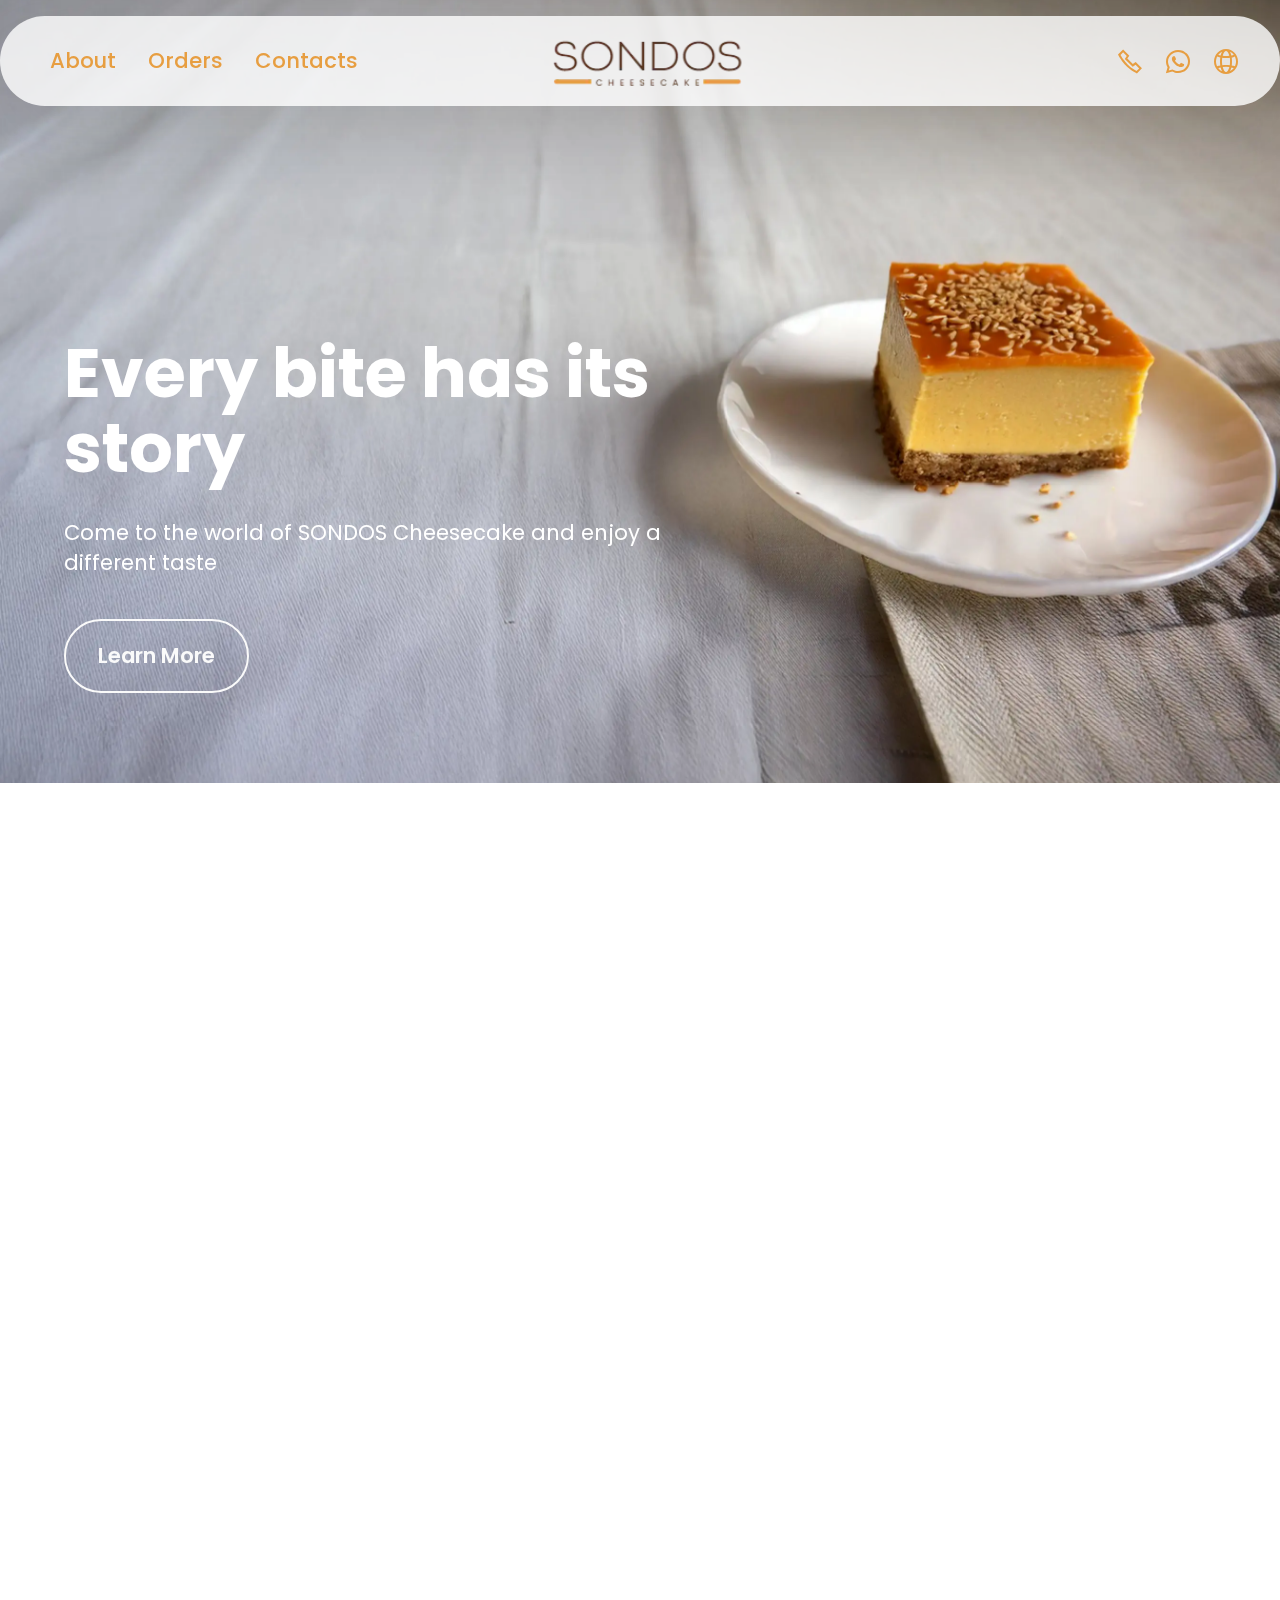
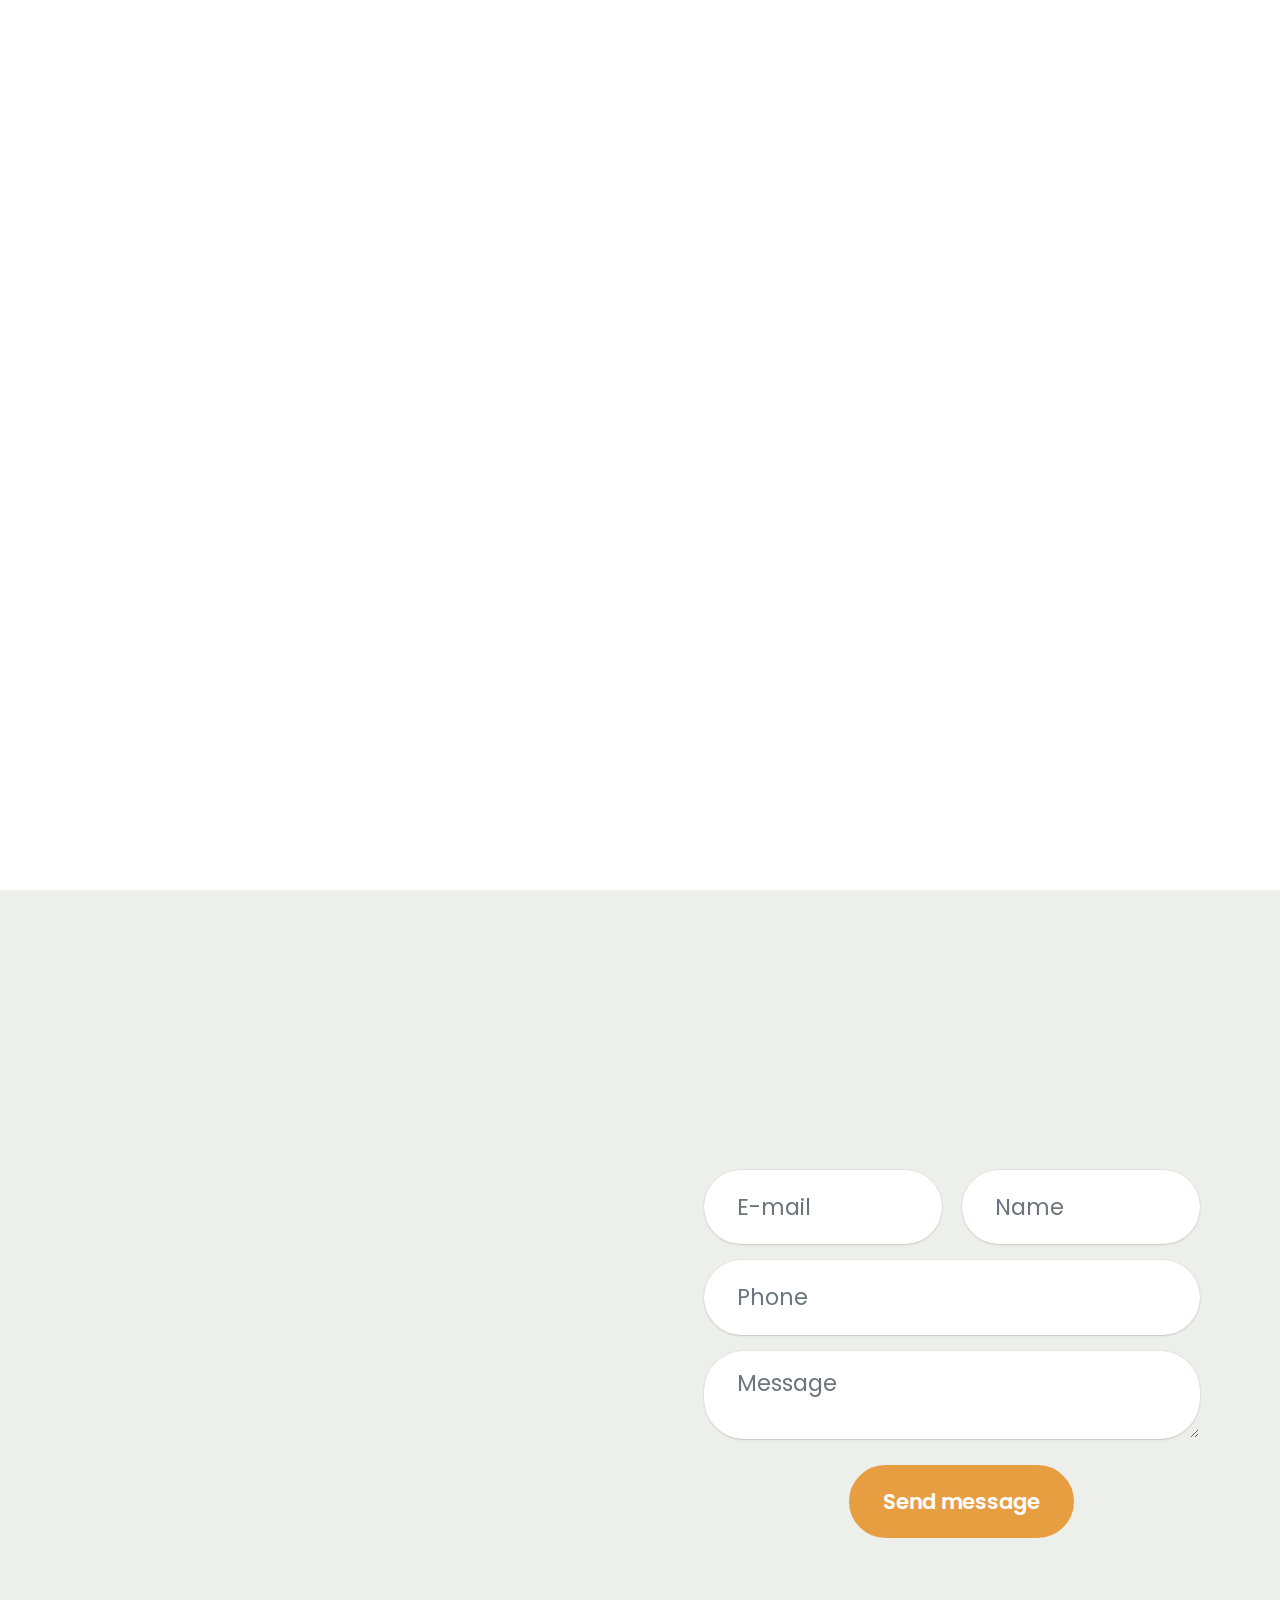
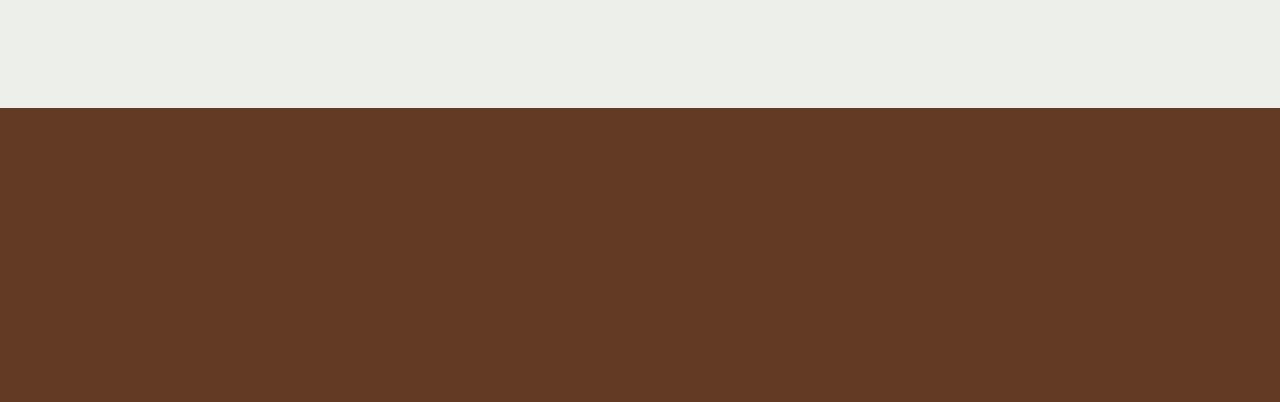
<file: index.html>
<!DOCTYPE html>
<html  >
<head>
  
  <meta charset="UTF-8">
  <meta http-equiv="X-UA-Compatible" content="IE=edge">
  
  <meta name="viewport" content="width=device-width, initial-scale=1, minimum-scale=1">
  <link rel="shortcut icon" href="assets/images/finallogo-sondos.png" type="image/x-icon">
  <meta name="description" content="">
  
  
  <title>Home</title>
  <link rel="stylesheet" href="assets/web/assets/mobirise-icons2/mobirise2.css">
  <link rel="stylesheet" href="assets/bootstrap/css/bootstrap.min.css">
  <link rel="stylesheet" href="assets/bootstrap/css/bootstrap-grid.min.css">
  <link rel="stylesheet" href="assets/bootstrap/css/bootstrap-reboot.min.css">
  <link rel="stylesheet" href="assets/parallax/jarallax.css">
  <link rel="stylesheet" href="assets/animatecss/animate.css">
  <link rel="stylesheet" href="assets/dropdown/css/style.css">
  <link rel="stylesheet" href="assets/socicon/css/styles.css">
  <link rel="stylesheet" href="assets/theme/css/style.css">
  <link rel="preload" href="https://fonts.googleapis.com/css?family=Poppins:100,100i,200,200i,300,300i,400,400i,500,500i,600,600i,700,700i,800,800i,900,900i&display=swap" as="style" onload="this.onload=null;this.rel='stylesheet'">
  <noscript><link rel="stylesheet" href="https://fonts.googleapis.com/css?family=Poppins:100,100i,200,200i,300,300i,400,400i,500,500i,600,600i,700,700i,800,800i,900,900i&display=swap"></noscript>
  <link rel="preload" as="style" href="assets/mobirise/css/mbr-additional.css?v=bmRPOf"><link rel="stylesheet" href="assets/mobirise/css/mbr-additional.css?v=bmRPOf" type="text/css">

  
  
  
</head>
<body>
  
  <section data-bs-version="5.1" class="menu menu3 cid-uxjICradb2" once="menu" id="menu03-0">
	

	<nav class="navbar navbar-dropdown navbar-fixed-top navbar-expand-lg">
		<div class="container">
			<div class="navbar-brand">
				<span class="navbar-logo">
					<a href="index.html">
						<img src="assets/images/finallogo-sondos.webp" alt="logomain" style="height: 3.5rem;">
					</a>
				</span>
				
			</div>
			<button class="navbar-toggler" type="button" data-toggle="collapse" data-bs-toggle="collapse" data-target="#navbarSupportedContent" data-bs-target="#navbarSupportedContent" aria-controls="navbarNavAltMarkup" aria-expanded="false" aria-label="Toggle navigation">
				<div class="hamburger">
					<span></span>
					<span></span>
					<span></span>
					<span></span>
				</div>
			</button>
			<div class="collapse navbar-collapse" id="navbarSupportedContent">
				<ul class="navbar-nav nav-dropdown nav-right" data-app-modern-menu="true"><li class="nav-item">
						<a class="nav-link link text-info text-primary display-4" href="index.html#article12-5">About</a>
					</li>
					<li class="nav-item">
						<a class="nav-link link show text-info text-primary display-4" href="index.html#features012-4" aria-expanded="false">Orders</a>
					</li>
					<li class="nav-item">
						<a class="nav-link link text-info text-primary display-4" href="index.html#form03-7">Contacts</a>
					</li></ul>
				<div class="icons-menu">
					<a class="iconfont-wrapper" href="tel:+966566023202">
						<span class="p-2 mbr-iconfont mobi-mbri-phone mobi-mbri" style="color: rgb(231, 158, 65); fill: rgb(231, 158, 65);"></span>
					</a>
					<a class="iconfont-wrapper" href="https://wa.me/966566023202">
						<span class="p-2 mbr-iconfont socicon-whatsapp socicon" style="color: rgb(231, 158, 65); fill: rgb(231, 158, 65);"></span>
					</a>
					<a class="iconfont-wrapper" href="index.html">
						<span class="p-2 mbr-iconfont mobi-mbri-globe-2 mobi-mbri" style="color: rgb(231, 158, 65); fill: rgb(231, 158, 65);"></span>
					</a>
					
				</div>
				
			</div>
		</div>
	</nav>
</section>

<section data-bs-version="5.1" class="header18 cid-uxk5fFyoJD mbr-parallax-background" id="header18-2">
  

  <div class="mbr-overlay" style="opacity: 0; background-color: rgb(0, 0, 0);"></div>
  <div class="container">
    <div class="row">
      <div class="content-wrap col-12 col-md-7">
        <h1 class="mbr-section-title mbr-fonts-style mbr-white mb-4 display-1"><strong>Every bite has its story</strong></h1>
        
        <p class="mbr-fonts-style mbr-text mbr-white mb-4 display-7">Come to the world of SONDOS Cheesecake and enjoy a different taste</p>
        <div class="mbr-section-btn"><a class="btn btn-white-outline display-7" href="index.html">Learn More</a></div>
      </div>
    </div>
  </div>
</section>

<section data-bs-version="5.1" class="article12 cid-uxkemefjxA" id="article12-5">    
    
    <div class="container">
        <div class="row justify-content-center">
            <div class="col-md-12 col-lg-10">
                <h3 class="mbr-section-title mbr-fonts-style mb-4 mt-0 display-2">
                About SONDOS</h3>
                
                <p class="mbr-text mbr-fonts-style display-7">Welcome to Sondos Cheesecake, where passion meets perfection in every slice. Based in the heart of Jeddah, Saudi Arabia, we take pride in crafting irresistible cheesecakes that delight taste buds and create unforgettable moments. From our signature Lotus-flavored indulgence to a variety of innovative and classic flavors, every cheesecake is a masterpiece made with the finest ingredients and a touch of love.<br><br>At Sondos Cheesecake, we believe that dessert is more than just food—it’s an experience. Whether you’re celebrating a special occasion or simply treating yourself, we’re here to make every bite a moment of joy. Discover the taste of excellence and let us sweeten your world, one cheesecake at a time.</p>
            </div>
        </div>
    </div>
</section>

<section data-bs-version="5.1" class="features12 cid-uxkejXVYLT" id="features012-4">
	
	
	<div class="container">
		<div class="row justify-content-center">
			<div class="col-12 content-head">
				<div class="mbr-section-head mb-5">
					<h4 class="mbr-section-title mbr-fonts-style align-center mb-0 display-2">Order Sondos</h4>
					
				</div>
			</div>
		</div>
		<div class="row mb-4">
			<div class="item features-image col-12 col-md-6 col-lg-8">
				<div class="item-wrapper">
					<div class="item-img mb-3 img-big">
						<img src="assets/images/firefly-a-high-resolution-realistic-photo-of-a-cozy-coffee-shop-table.-on-the-table-sits-a-square-s.webp" alt="shops" title="">
					</div>
					<div class="item-content align-center">
						
						<h6 class="item-subtitle mbr-fonts-style mb-0 display-5">For Coffee Shops</h6>
						<p class="mbr-text mbr-fonts-style mb-3 mt-3 display-7">Delight your customers with Sondos Cheesecake's special 16-piece packages, crafted to pair perfectly with coffee. Featuring our signature Lotus flavor and other favorites, these premium treats will elevate your menu and keep customers coming back. Order now to add a touch of indulgence to your coffee shop!</p>
						<div class="mbr-section-btn item-footer"><a href="page1.html" class="btn item-btn btn-info display-7">Order Now</a></div>
					</div>
				</div>
			</div>
			<div class="item features-image col-12 col-md-6 col-lg-4">
				<div class="item-wrapper">
					<div class="item-img mb-3">
						<img src="assets/images/sondoshome.webp" alt="home" title="">
					</div>
					<div class="item-content align-center">
						
						<h6 class="item-subtitle mbr-fonts-style mb-0 display-5">
							For Home</h6>
						<p class="mbr-text mbr-fonts-style mb-3 mt-3 display-7">
							Enjoy 16 irresistible pieces, including our signature Lotus flavor, perfect for family moments or personal indulgence. Order now and savor the joy of Sondos Cheesecake at home!
						</p>
						<div class="mbr-section-btn item-footer"><a href="index.html" class="btn item-btn btn-danger display-7">Order Now</a></div>
					</div>
				</div>
			</div>
		</div>
	</div>
</section>

<section data-bs-version="5.1" class="form03 cid-uxprgUTCkw" id="form03-7">
    

    

    <div class="container">
        <div class="row justify-content-center">
            <div class="col-12 col-lg item-wrapper">
                <div class="mbr-section-head mb-5">
                    <h3 class="mbr-section-title mbr-fonts-style align-center mb-0 display-2">
                        Contact us
                    </h3>
                    
                </div>
                <div class="col-lg-12 mx-auto mbr-form" data-form-type="formoid">
                    <form action="https://mobirise.eu/" method="POST" class="mbr-form form-with-styler" data-form-title="Form Name"><input type="hidden" name="email" data-form-email="true" value="gkLcGB9UZ4qnQHjYXXTghR8VYPSIfbiQyiwbsJ2qPGG1WL695qvIjw57cwzA3nzmfg/n8EK98y5xSgGOnhoDmNjFIG1NyP/IpLf0EXNehYFkpYT3TJsL7jDe8qH7Uu3b">
                        <div class="row">
                            <div hidden="hidden" data-form-alert="" class="alert alert-success col-12">Thanks for filling out the form!</div>
                            <div hidden="hidden" data-form-alert-danger="" class="alert alert-danger col-12">
                                Oops...! some problem!
                            </div>
                        </div>
                        <div class="dragArea row">
                            <div class="col-md col-sm-12 form-group mb-3 mb-3" data-for="name">
                                <input type="text" name="name" placeholder="Name" data-form-field="name" class="form-control" value="" id="name-form03-7">
                            </div>
                            <div class="col-md col-sm-12 form-group mb-3 mb-3" data-for="email">
                                <input type="email" name="email" placeholder="E-mail" data-form-field="email" class="form-control" value="" id="email-form03-7">
                            </div>
                            <div class="col-12 form-group mb-3 mb-3" data-for="phone">
                                <input type="tel" name="phone" placeholder="Phone" data-form-field="phone" class="form-control" value="" id="phone-form03-7">
                            </div>
                            <div class="col-12 form-group mb-3 mb-3" data-for="textarea">
                                <textarea name="textarea" placeholder="Message" data-form-field="textarea" class="form-control" id="textarea-form03-7"></textarea>
                            </div>
                            <div class="col-lg-12 col-md-12 col-sm-12 align-center mbr-section-btn"><button type="submit" class="btn btn-primary display-7">
                                    Send message
                                </button></div>
                        </div>
                    </form>
                </div>


            </div>
            <div class="col-12 col-lg-6">
                <div class="image-wrapper">
                    <img class="w-100" src="assets/images/eating.webp" alt="contactus">
                </div>
            </div>

        </div>
    </div>
</section>

<section data-bs-version="5.1" class="footer3 cid-uxptn2ncWD" once="footers" id="footer03-8">

        

    

    <div class="container">
        <div class="row">
            

            <div class="col-12 mt-4">
                <div class="social-row">
                    <div class="soc-item">
                        <a href="index.html" target="_blank">
                            <span class="mbr-iconfont display-7 socicon-facebook socicon"></span>
                        </a>
                    </div>
                    <div class="soc-item">
                        <a href="index.html" target="_blank">
                            <span class="mbr-iconfont socicon-twitter socicon"></span>
                        </a>
                    </div>
                    <div class="soc-item">
                        <a href="index.html" target="_blank">
                            <span class="mbr-iconfont socicon-instagram socicon"></span>
                        </a>
                    </div>
                    
                    
                </div>
            </div>
            <div class="col-12 mt-5">
                <p class="mbr-fonts-style copyright display-7">
                    © Copyright 2025 SONDOS - All Rights Reserved
                </p>
            </div>
        </div>
    </div>
</section><section><a href="https://mobiri.se"></a><a href="https://mobiri.se"></a></section><script src="assets/bootstrap/js/bootstrap.bundle.min.js"></script>  <script src="assets/parallax/jarallax.js"></script>  <script src="assets/smoothscroll/smooth-scroll.js"></script>  <script src="assets/ytplayer/index.js"></script>  <script src="assets/dropdown/js/navbar-dropdown.js"></script>  <script src="assets/theme/js/script.js"></script>  <script src="assets/formoid/formoid.min.js"></script>  
  
  
 <div id="scrollToTop" class="scrollToTop mbr-arrow-up"><a style="text-align: center;"><i class="mbr-arrow-up-icon mbr-arrow-up-icon-cm cm-icon cm-icon-smallarrow-up"></i></a></div>
    <input name="animation" type="hidden">
  </body>
</html>
</file>
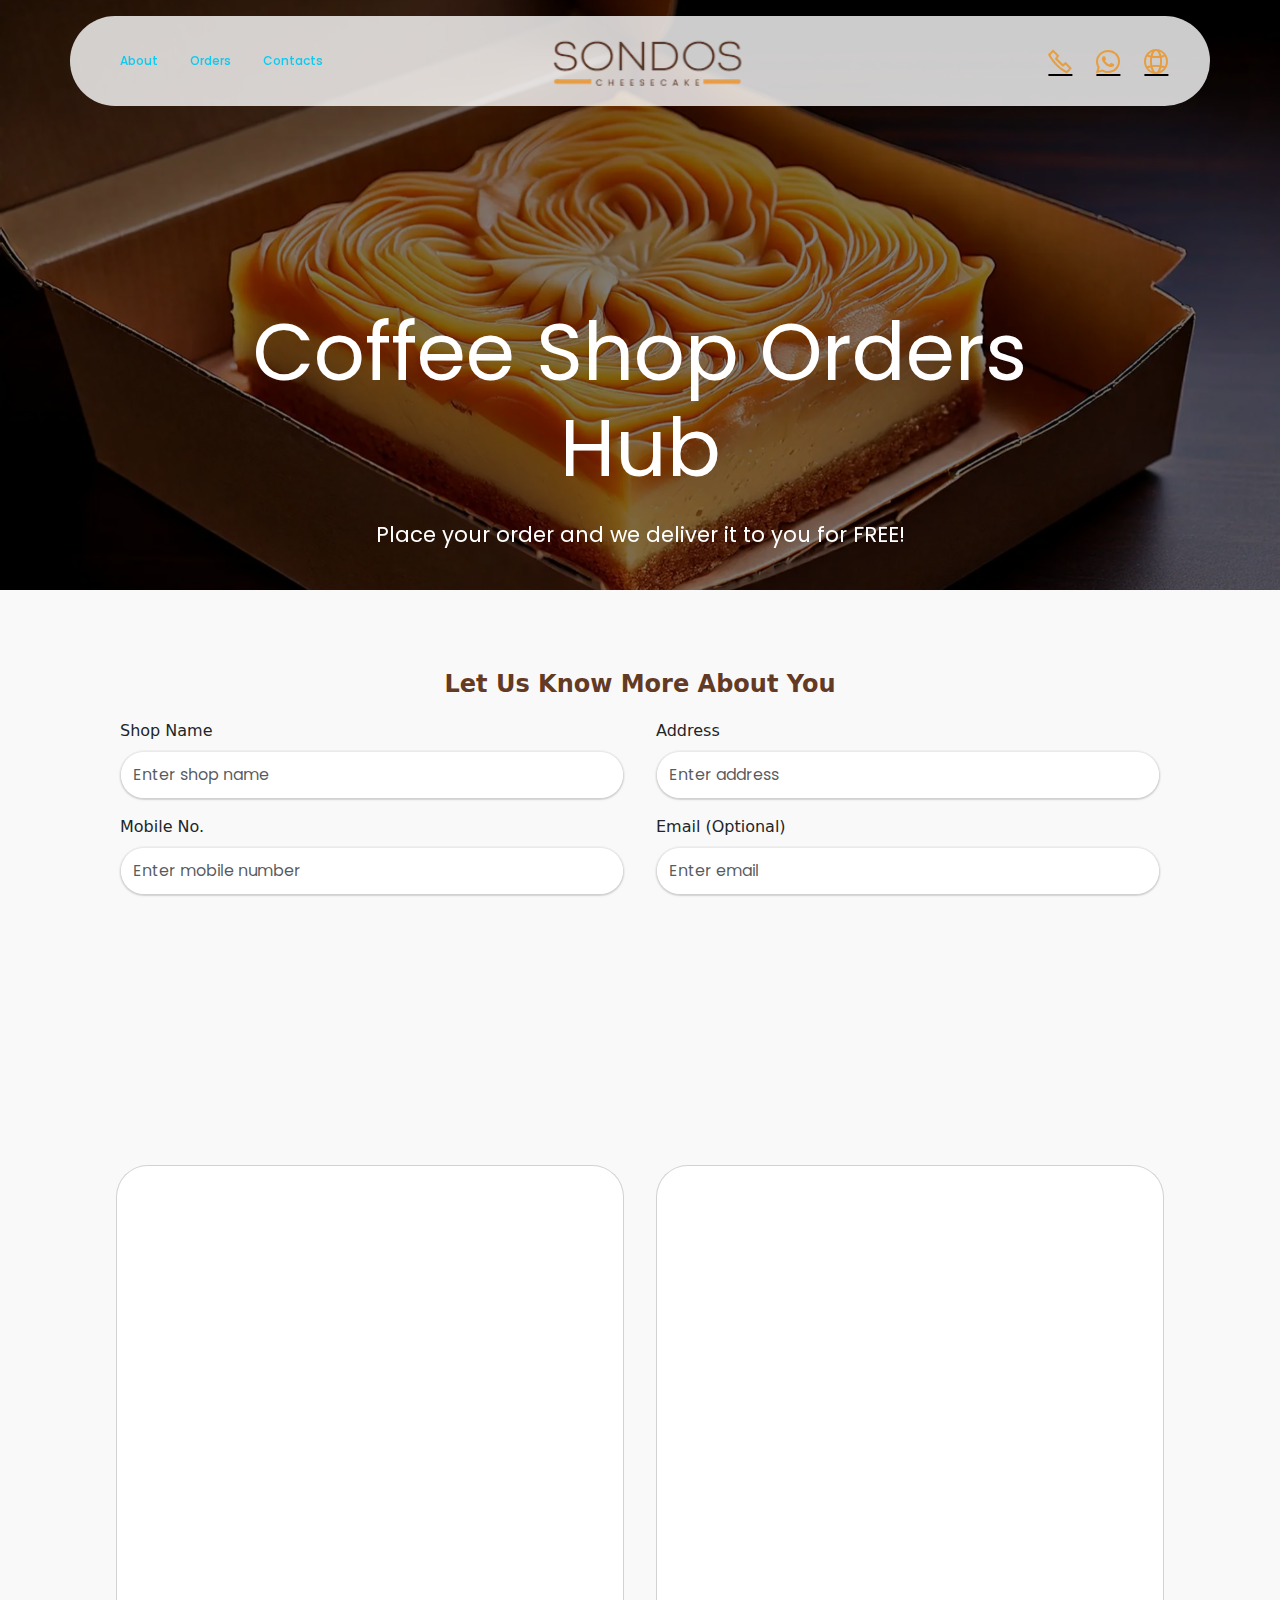
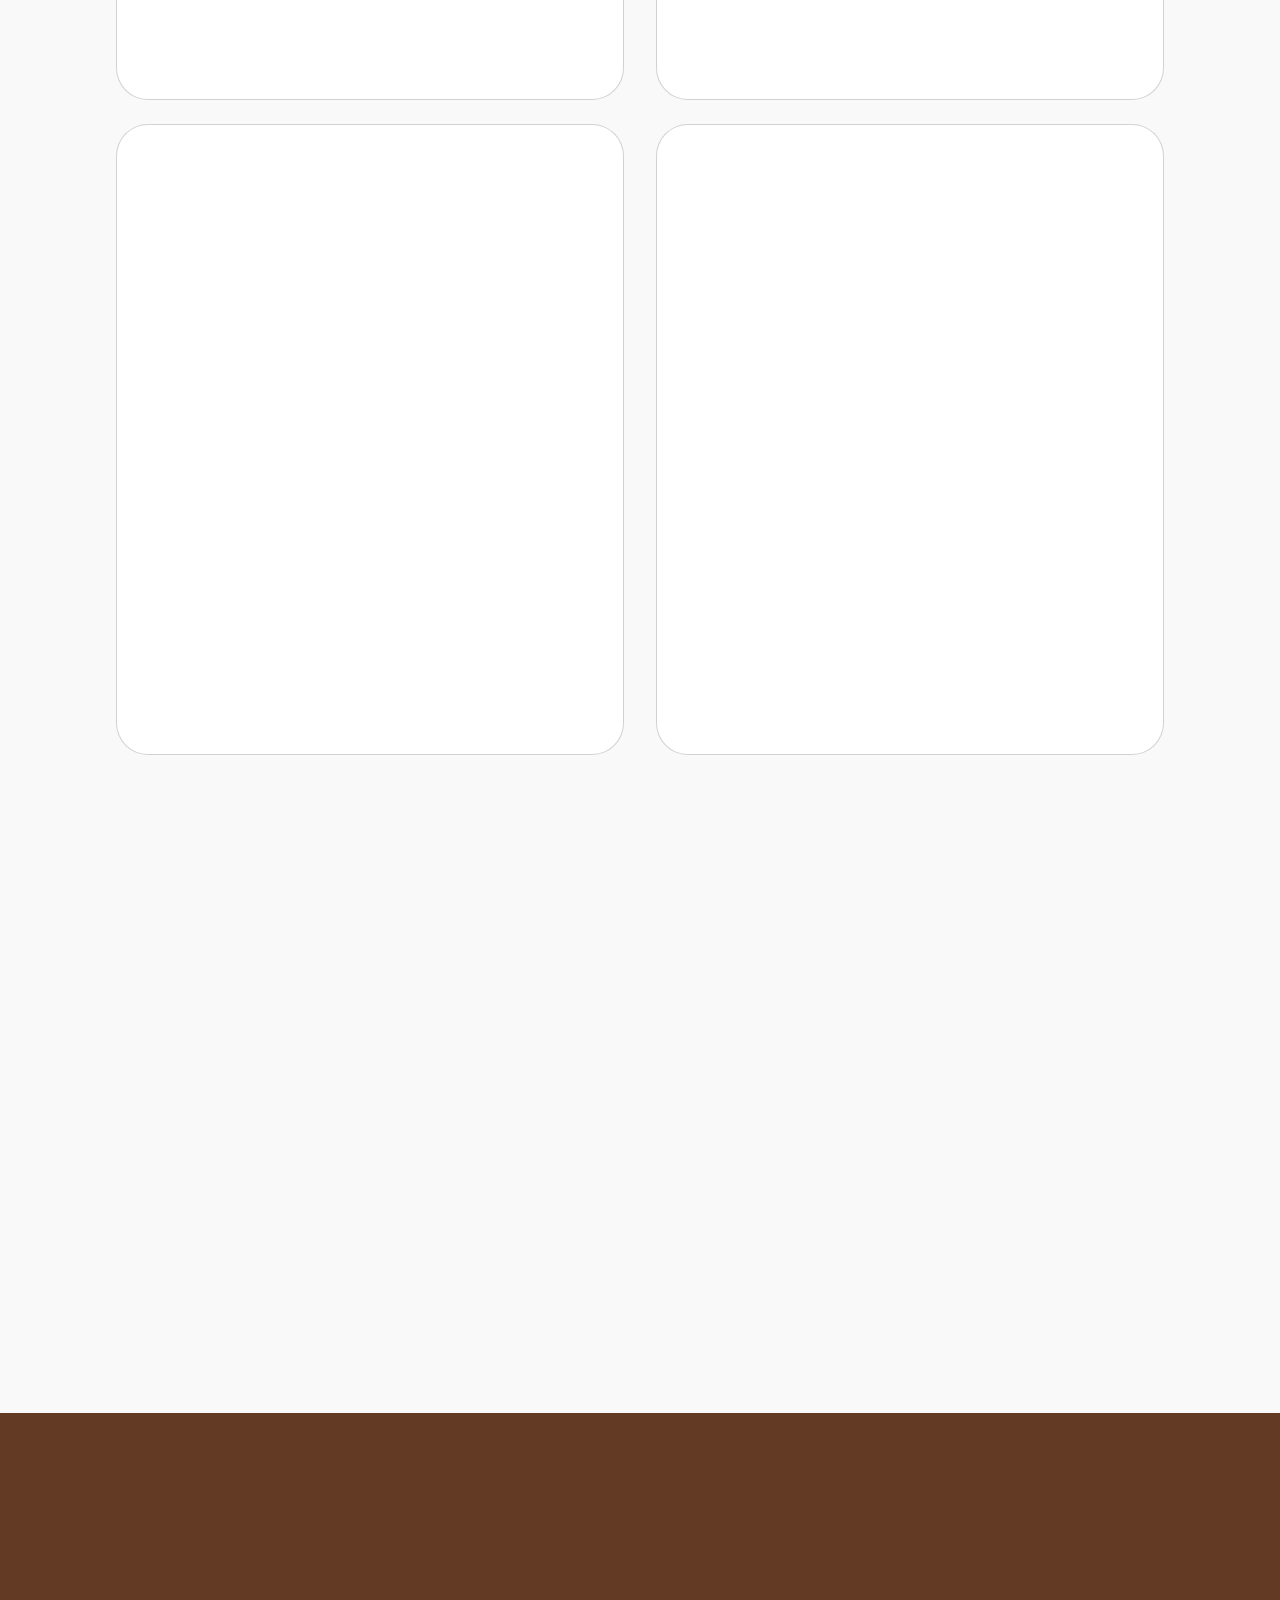
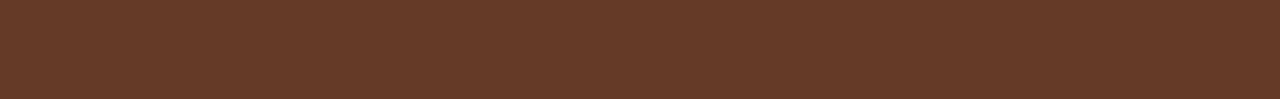
<file: page1.html>
<!DOCTYPE html>
<html  >
<head>
  
  <meta charset="UTF-8">
  <meta http-equiv="X-UA-Compatible" content="IE=edge">
  
  <meta name="viewport" content="width=device-width, initial-scale=1, minimum-scale=1">
  <link rel="shortcut icon" href="assets/images/finallogo-sondos.png" type="image/x-icon">
  <meta name="description" content="">
  
  
  <title>shoporders</title>
  <link rel="stylesheet" href="assets/web/assets/mobirise-icons2/mobirise2.css">
  <link rel="stylesheet" href="assets/bootstrap/css/bootstrap.min.css">
  <link rel="stylesheet" href="assets/bootstrap/css/bootstrap-grid.min.css">
  <link rel="stylesheet" href="assets/bootstrap/css/bootstrap-reboot.min.css">
  <link rel="stylesheet" href="assets/parallax/jarallax.css">
  <link rel="stylesheet" href="assets/animatecss/animate.css">
  <link rel="stylesheet" href="assets/dropdown/css/style.css">
  <link rel="stylesheet" href="assets/socicon/css/styles.css">
  <link rel="stylesheet" href="assets/theme/css/style.css">
  <link rel="preload" href="https://fonts.googleapis.com/css?family=Poppins:100,100i,200,200i,300,300i,400,400i,500,500i,600,600i,700,700i,800,800i,900,900i&display=swap" as="style" onload="this.onload=null;this.rel='stylesheet'">
  <noscript><link rel="stylesheet" href="https://fonts.googleapis.com/css?family=Poppins:100,100i,200,200i,300,300i,400,400i,500,500i,600,600i,700,700i,800,800i,900,900i&display=swap"></noscript>
  <link rel="preload" as="style" href="assets/mobirise/css/mbr-additional.css?v=1he1NH"><link rel="stylesheet" href="assets/mobirise/css/mbr-additional.css?v=1he1NH" type="text/css">

  
  
  
</head>
<body>
  
  <section data-bs-version="5.1" class="menu menu3 cid-uxwVd4PSjB" once="menu" id="menu03-9">
	

	<nav class="navbar navbar-dropdown navbar-fixed-top navbar-expand-lg">
		<div class="container">
			<div class="navbar-brand">
				<span class="navbar-logo">
					<a href="index.html">
						<img src="assets/images/finallogo-sondos.webp" alt="logomain" style="height: 3.5rem;">
					</a>
				</span>
				
			</div>
			<button class="navbar-toggler" type="button" data-toggle="collapse" data-bs-toggle="collapse" data-target="#navbarSupportedContent" data-bs-target="#navbarSupportedContent" aria-controls="navbarNavAltMarkup" aria-expanded="false" aria-label="Toggle navigation">
				<div class="hamburger">
					<span></span>
					<span></span>
					<span></span>
					<span></span>
				</div>
			</button>
			<div class="collapse navbar-collapse" id="navbarSupportedContent">
				<ul class="navbar-nav nav-dropdown nav-right" data-app-modern-menu="true"><li class="nav-item">
						<a class="nav-link link text-info text-primary display-4" href="index.html#article12-5">About</a>
					</li>
					<li class="nav-item">
						<a class="nav-link link show text-info text-primary display-4" href="index.html#features012-4" aria-expanded="false">Orders</a>
					</li>
					<li class="nav-item">
						<a class="nav-link link text-info text-primary display-4" href="index.html#form03-7">Contacts</a>
					</li></ul>
				<div class="icons-menu">
					<a class="iconfont-wrapper" href="tel:+966566023202">
						<span class="p-2 mbr-iconfont mobi-mbri-phone mobi-mbri" style="color: rgb(231, 158, 65); fill: rgb(231, 158, 65);"></span>
					</a>
					<a class="iconfont-wrapper" href="https://wa.me/966566023202">
						<span class="p-2 mbr-iconfont socicon-whatsapp socicon" style="color: rgb(231, 158, 65); fill: rgb(231, 158, 65);"></span>
					</a>
					<a class="iconfont-wrapper" href="index.html">
						<span class="p-2 mbr-iconfont mobi-mbri-globe-2 mobi-mbri" style="color: rgb(231, 158, 65); fill: rgb(231, 158, 65);"></span>
					</a>
					
				</div>
				
			</div>
		</div>
	</nav>
</section>

<section data-bs-version="5.1" class="header16 cid-uxwVpfLF3C mbr-parallax-background" id="header17-g">
  
  <div class="mbr-overlay" style="opacity: 0.5; background-color: rgb(0, 0, 0);"></div>
  <div class="container-fluid">
    <div class="row">
      <div class="content-wrap col-12 col-md-9">
        <h1 class="mbr-section-title mbr-fonts-style mbr-white mb-4 display-1">
          <strong><br>Coffee Shop Orders Hub</strong></h1>
        
        <p class="mbr-fonts-style mbr-text mbr-white mb-4 display-7">Place your order and we deliver it to you for FREE!</p>
        
      </div>
    </div>
  </div>
</section>

<meta charset="UTF-8" class="cid-uxwVlWQJdj" id="article02-f" data-rv-view="275"><meta name="viewport" content="width=device-width, initial-scale=1.0" class="cid-uxwVlWQJdj" id="article02-f" data-rv-view="275"><title class="cid-uxwVlWQJdj" id="article02-f" data-rv-view="275">Order Form</title><link rel="stylesheet" href="https://cdnjs.cloudflare.com/ajax/libs/bootstrap/5.3.0/css/bootstrap.min.css" class="cid-uxwVlWQJdj" id="article02-f" data-rv-view="275"><style class="cid-uxwVlWQJdj" id="article02-f" data-rv-view="275">
        body {
            background-color: #f9f9f9;
        }

        .form-section {
            margin-top: 50px;
            margin-bottom: 50px;
            padding: 30px;

        }

        .form-title {
            text-align: center;
            font-size: 24px;
            font-weight: bold;
            margin-bottom: 20px;
            color: #333;
        }

        .card img {
            border-radius: 8px;
        }

        .card-title {
            font-size: 18px;
            font-weight: bold;
        }

        textarea {
            resize: none;
        }

        .submit-btn {
            width: 100%;
            background-color: #e79e41;
            border: none;
            padding: 10px;
            color: white;
            font-size: 16px;
            border-radius: 50px;
            transition: 0.3s;
        }

        .submit-btn:hover {
            background-color: #633a24;
            color: white;
        }
    </style><div class="container cid-uxwVlWQJdj" id="article02-f" data-rv-view="275">
        <!-- Section 1 -->
        <div class="form-section">
            <h2 class="form-title">Let Us Know More About You</h2>
            <div class="row g-3">
                <div class="col-md-6">
                    <div class="mb-3">
                        <label for="shopName" class="form-label">Shop Name</label>
                        <input type="text" class="form-control" id="shopName" placeholder="Enter shop name" required="">
                    </div>
                    <div class="mb-3">
                        <label for="mobileNo" class="form-label">Mobile No.</label>
                        <input type="text" class="form-control" id="mobileNo" placeholder="Enter mobile number" required="">
                    </div>
                    <div class="mb-3">
                        <label for="ownerName" class="form-label">Owner Name</label>
                        <input type="text" class="form-control" id="ownerName" placeholder="Enter owner name" required="">
                    </div>
                </div>
                <div class="col-md-6">
                    <div class="mb-3">
                        <label for="address" class="form-label">Address</label>
                        <input type="text" class="form-control" id="address" placeholder="Enter address" required="">
                    </div>
                    <div class="mb-3">
                        <label for="email" class="form-label">Email (Optional)</label>
                        <input type="email" class="form-control" id="email" placeholder="Enter email">
                    </div>
                    <div class="mb-3">
                        <label for="website" class="form-label">Website (Optional)</label>
                        <input type="text" class="form-control" id="website" placeholder="Enter website">
                    </div>
                </div>
            </div>
        </div>

        <!-- Section 2 -->
        <div class="form-section">
            <h2 class="form-title">Please Place Your Order Here</h2>
            <div class="row g-4">
                <!-- Card 1 -->
                <div class="col-md-6">
                    <div class="card h-100">
                        <img src="assets/images/firefly-4-lotus-cheesecake-square-shape-on-a-plate-2517-1192x681.webp" class="card-img-top" alt="4 pieces pack" media-simple="true">
                        <div class="card-body">
                            <h5 class="card-title">4 Pieces Pack</h5>
                            <div class="mb-3">
                                <label for="quantity4" class="form-label">Packs Quantity</label>
                                <input type="number" class="form-control" id="quantity4" min="1" placeholder="Enter quantity">
                            </div>
                            <div class="mb-3">
                                <label for="style4" class="form-label">Style</label>
                                <select class="form-select" id="style4">
                                    <option value="Love edition">Love Edition</option>
                                    <option value="Every day edition">Every Day Edition</option>
                                    <option value="Christmas edition">Christmas Edition</option>
                                    <option value="Eid fetr edition">Eid Fetr Edition</option>
                                    <option value="Eid adha'a edition">Eid Adha'a Edition</option>
                                    <option value="Ramadan edition">Ramadan Edition</option>
                                    <option value="Valentine day edition">Valentine Day Edition</option>
                                    <option value="National day edition">National Day Edition</option>
                                </select>
                            </div>
                        </div>
                    </div>
                </div>
                <!-- Card 2 -->
                <div class="col-md-6">
                    <div class="card h-100">
                        <img src="assets/images/firefly-8-pieces-lotus-cheesecake-square-shape-on-table-61072-1192x681.webp" class="card-img-top" alt="8 pieces pack" media-simple="true">
                        <div class="card-body">
                            <h5 class="card-title">8 Pieces Pack</h5>
                            <div class="mb-3">
                                <label for="quantity8" class="form-label">Packs Quantity</label>
                                <input type="number" class="form-control" id="quantity8" min="1" placeholder="Enter quantity">
                            </div>
                            <div class="mb-3">
                                <label for="style8" class="form-label">Style</label>
                                <select class="form-select" id="style8">
                                    <option value="Love edition">Love Edition</option>
                                    <option value="Every day edition">Every Day Edition</option>
                                    <option value="Christmas edition">Christmas Edition</option>
                                    <option value="Eid fetr edition">Eid Fetr Edition</option>
                                    <option value="Eid adha'a edition">Eid Adha'a Edition</option>
                                    <option value="Ramadan edition">Ramadan Edition</option>
                                    <option value="Valentine day edition">Valentine Day Edition</option>
                                    <option value="National day edition">National Day Edition</option>
                                </select>
                            </div>
                        </div>
                    </div>
                </div>
                <!-- Card 3 -->
                <div class="col-md-6">
                    <div class="card h-100">
                        <img src="assets/images/firefly-16-pieces-lotus-cheesecake-square-shape-on-table-61072-1192x681.webp" class="card-img-top" alt="16 pieces pack" media-simple="true">
                        <div class="card-body">
                            <h5 class="card-title">16 Pieces Pack</h5>
                            <div class="mb-3">
                                <label for="quantity16" class="form-label">Packs Quantity</label>
                                <input type="number" class="form-control" id="quantity16" min="1" placeholder="Enter quantity">
                            </div>
                            <div class="mb-3">
                                <label for="style16" class="form-label">Style</label>
                                <select class="form-select" id="style16">
                                    <option value="Love edition">Love Edition</option>
                                    <option value="Every day edition">Every Day Edition</option>
                                    <option value="Christmas edition">Christmas Edition</option>
                                    <option value="Eid fetr edition">Eid Fetr Edition</option>
                                    <option value="Eid adha'a edition">Eid Adha'a Edition</option>
                                    <option value="Ramadan edition">Ramadan Edition</option>
                                    <option value="Valentine day edition">Valentine Day Edition</option>
                                    <option value="National day edition">National Day Edition</option>
                                </select>
                            </div>
                        </div>
                    </div>
                </div>
                <!-- Card 4 -->
                <div class="col-md-6">
                    <div class="card h-100">
                        <img src="assets/images/firefly-big-lotus-cheesecake-square-shape-on-table-37433-1192x681.webp" class="card-img-top" alt="special order" media-simple="true">
                        <div class="card-body">
                            <h5 class="card-title">Special Order</h5>
                            <div class="mb-3">
                                <label for="piecesSpecial" class="form-label">Pieces Per Pack</label>
                                <input type="number" class="form-control" id="piecesSpecial" min="1" placeholder="Enter pieces per pack">
                            </div>
                            <div class="mb-3">
                                <label for="packsSpecial" class="form-label">Packs Quantity</label>
                                <input type="number" class="form-control" id="packsSpecial" min="1" placeholder="Enter packs quantity">
                            </div>
                            <div class="mb-3">
                                <label for="styleSpecial" class="form-label">Style</label>
                                <select class="form-select" id="styleSpecial">
                                    <option value="Love edition">Love Edition</option>
                                    <option value="Every day edition">Every Day Edition</option>
                                    <option value="Christmas edition">Christmas Edition</option>
                                    <option value="Eid fetr edition">Eid Fetr Edition</option>
                                    <option value="Eid adha'a edition">Eid Adha'a Edition</option>
                                    <option value="Ramadan edition">Ramadan Edition</option>
                                    <option value="Valentine day edition">Valentine Day Edition</option>
                                    <option value="National day edition">National Day Edition</option>
                                </select>
                            </div>
                        </div>
                    </div>
                </div>
            </div>
        </div>

        <!-- Section 3 -->
        <div class="form-section">
            <h2 class="form-title">Please Choose Order Delivery Date and Time</h2>
            <div class="mb-3">
                <label for="time" class="form-label">Choose Time</label>
                <input type="time" class="form-control" id="time" required="">
            </div>
            <div class="mb-3">
                <label for="date" class="form-label">Choose Day</label>
                <input type="date" class="form-control" id="date" required="">
            </div>
            <div class="mb-3">
                <label for="comments" class="form-label">Comments</label>
                <textarea class="form-control" id="comments" rows="4" placeholder="Enter your comments"></textarea>
            </div>
            <button type="submit" class="btn submit-btn mt-3">Submit Order</button>
        </div>
    </div>

<section data-bs-version="5.1" class="footer3 cid-uxwVd5IitC" once="footers" id="footer03-e">

        

    

    <div class="container">
        <div class="row">
            

            <div class="col-12 mt-4">
                <div class="social-row">
                    <div class="soc-item">
                        <a href="index.html" target="_blank">
                            <span class="mbr-iconfont display-7 socicon-facebook socicon"></span>
                        </a>
                    </div>
                    <div class="soc-item">
                        <a href="index.html" target="_blank">
                            <span class="mbr-iconfont socicon-twitter socicon"></span>
                        </a>
                    </div>
                    <div class="soc-item">
                        <a href="index.html" target="_blank">
                            <span class="mbr-iconfont socicon-instagram socicon"></span>
                        </a>
                    </div>
                    
                    
                </div>
            </div>
            <div class="col-12 mt-5">
                <p class="mbr-fonts-style copyright display-7">
                    © Copyright 2025 SONDOS - All Rights Reserved
                </p>
            </div>
        </div>
    </div>
</section><section><a href="https://mobiri.se"></a><a href="https://mobiri.se"></a></section><script src="assets/bootstrap/js/bootstrap.bundle.min.js"></script>  <script src="assets/parallax/jarallax.js"></script>  <script src="assets/smoothscroll/smooth-scroll.js"></script>  <script src="assets/ytplayer/index.js"></script>  <script src="assets/dropdown/js/navbar-dropdown.js"></script>  <script src="assets/theme/js/script.js"></script>  
  
  
 <div id="scrollToTop" class="scrollToTop mbr-arrow-up"><a style="text-align: center;"><i class="mbr-arrow-up-icon mbr-arrow-up-icon-cm cm-icon cm-icon-smallarrow-up"></i></a></div>
    <input name="animation" type="hidden">
  </body>
</html>
</file>
<file: assets/web/assets/mobirise-icons2/mobirise2.css>
@font-face {
  font-family: 'Moririse2';
  font-display: swap;
  src:  url('mobirise2.eot?f2bix4');
  src:  url('mobirise2.eot?f2bix4#iefix') format('embedded-opentype'),
    url('mobirise2.ttf?f2bix4') format('truetype'),
    url('mobirise2.woff?f2bix4') format('woff'),
    url('mobirise2.svg?f2bix4#mobirise2') format('svg');
  font-weight: normal;
  font-style: normal;
}

[class^="mobi-"], [class*=" mobi-"] {
  /* use !important to prevent issues with browser extensions that change fonts */
  font-family: 'Moririse2' !important;
  speak: none;
  font-style: normal;
  font-weight: normal;
  font-variant: normal;
  text-transform: none;
  line-height: 1;

  /* Better Font Rendering =========== */
  -webkit-font-smoothing: antialiased;
  -moz-osx-font-smoothing: grayscale;
}

.mobi-mbri-add-submenu:before {
  content: "\e900";
}
.mobi-mbri-alert:before {
  content: "\e901";
}
.mobi-mbri-align-center:before {
  content: "\e902";
}
.mobi-mbri-align-justify:before {
  content: "\e903";
}
.mobi-mbri-align-left:before {
  content: "\e904";
}
.mobi-mbri-align-right:before {
  content: "\e905";
}
.mobi-mbri-android:before {
  content: "\e906";
}
.mobi-mbri-apple:before {
  content: "\e907";
}
.mobi-mbri-arrow-down:before {
  content: "\e908";
}
.mobi-mbri-arrow-next:before {
  content: "\e909";
}
.mobi-mbri-arrow-prev:before {
  content: "\e90a";
}
.mobi-mbri-arrow-up:before {
  content: "\e90b";
}
.mobi-mbri-bold:before {
  content: "\e90c";
}
.mobi-mbri-bookmark:before {
  content: "\e90d";
}
.mobi-mbri-bootstrap:before {
  content: "\e90e";
}
.mobi-mbri-briefcase:before {
  content: "\e90f";
}
.mobi-mbri-browse:before {
  content: "\e910";
}
.mobi-mbri-bulleted-list:before {
  content: "\e911";
}
.mobi-mbri-calendar:before {
  content: "\e912";
}
.mobi-mbri-camera:before {
  content: "\e913";
}
.mobi-mbri-cart-add:before {
  content: "\e914";
}
.mobi-mbri-cart-full:before {
  content: "\e915";
}
.mobi-mbri-cash:before {
  content: "\e916";
}
.mobi-mbri-change-style:before {
  content: "\e917";
}
.mobi-mbri-chat:before {
  content: "\e918";
}
.mobi-mbri-clock:before {
  content: "\e919";
}
.mobi-mbri-close:before {
  content: "\e91a";
}
.mobi-mbri-cloud:before {
  content: "\e91b";
}
.mobi-mbri-code:before {
  content: "\e91c";
}
.mobi-mbri-contact-form:before {
  content: "\e91d";
}
.mobi-mbri-credit-card:before {
  content: "\e91e";
}
.mobi-mbri-cursor-click:before {
  content: "\e91f";
}
.mobi-mbri-cust-feedback:before {
  content: "\e920";
}
.mobi-mbri-database:before {
  content: "\e921";
}
.mobi-mbri-delivery:before {
  content: "\e922";
}
.mobi-mbri-desktop:before {
  content: "\e923";
}
.mobi-mbri-devices:before {
  content: "\e924";
}
.mobi-mbri-down:before {
  content: "\e925";
}
.mobi-mbri-download-2:before {
  content: "\e926";
}
.mobi-mbri-download:before {
  content: "\e927";
}
.mobi-mbri-drag-n-drop-2:before {
  content: "\e928";
}
.mobi-mbri-drag-n-drop:before {
  content: "\e929";
}
.mobi-mbri-edit-2:before {
  content: "\e92a";
}
.mobi-mbri-edit:before {
  content: "\e92b";
}
.mobi-mbri-error:before {
  content: "\e92c";
}
.mobi-mbri-extension:before {
  content: "\e92d";
}
.mobi-mbri-features:before {
  content: "\e92e";
}
.mobi-mbri-file:before {
  content: "\e92f";
}
.mobi-mbri-flag:before {
  content: "\e930";
}
.mobi-mbri-folder:before {
  content: "\e931";
}
.mobi-mbri-gift:before {
  content: "\e932";
}
.mobi-mbri-github:before {
  content: "\e933";
}
.mobi-mbri-globe-2:before {
  content: "\e934";
}
.mobi-mbri-globe:before {
  content: "\e935";
}
.mobi-mbri-growing-chart:before {
  content: "\e936";
}
.mobi-mbri-hearth:before {
  content: "\e937";
}
.mobi-mbri-help:before {
  content: "\e938";
}
.mobi-mbri-home:before {
  content: "\e939";
}
.mobi-mbri-hot-cup:before {
  content: "\e93a";
}
.mobi-mbri-idea:before {
  content: "\e93b";
}
.mobi-mbri-image-gallery:before {
  content: "\e93c";
}
.mobi-mbri-image-slider:before {
  content: "\e93d";
}
.mobi-mbri-info:before {
  content: "\e93e";
}
.mobi-mbri-italic:before {
  content: "\e93f";
}
.mobi-mbri-key:before {
  content: "\e940";
}
.mobi-mbri-laptop:before {
  content: "\e941";
}
.mobi-mbri-layers:before {
  content: "\e942";
}
.mobi-mbri-left-right:before {
  content: "\e943";
}
.mobi-mbri-left:before {
  content: "\e944";
}
.mobi-mbri-letter:before {
  content: "\e945";
}
.mobi-mbri-like:before {
  content: "\e946";
}
.mobi-mbri-link:before {
  content: "\e947";
}
.mobi-mbri-lock:before {
  content: "\e948";
}
.mobi-mbri-login:before {
  content: "\e949";
}
.mobi-mbri-logout:before {
  content: "\e94a";
}
.mobi-mbri-magic-stick:before {
  content: "\e94b";
}
.mobi-mbri-map-pin:before {
  content: "\e94c";
}
.mobi-mbri-menu:before {
  content: "\e94d";
}
.mobi-mbri-mobile-2:before {
  content: "\e94e";
}
.mobi-mbri-mobile-horizontal:before {
  content: "\e94f";
}
.mobi-mbri-mobile:before {
  content: "\e950";
}
.mobi-mbri-mobirise:before {
  content: "\e951";
}
.mobi-mbri-more-horizontal:before {
  content: "\e952";
}
.mobi-mbri-more-vertical:before {
  content: "\e953";
}
.mobi-mbri-music:before {
  content: "\e954";
}
.mobi-mbri-new-file:before {
  content: "\e955";
}
.mobi-mbri-numbered-list:before {
  content: "\e956";
}
.mobi-mbri-opened-folder:before {
  content: "\e957";
}
.mobi-mbri-pages:before {
  content: "\e958";
}
.mobi-mbri-paper-plane:before {
  content: "\e959";
}
.mobi-mbri-paperclip:before {
  content: "\e95a";
}
.mobi-mbri-phone:before {
  content: "\e95b";
}
.mobi-mbri-photo:before {
  content: "\e95c";
}
.mobi-mbri-photos:before {
  content: "\e95d";
}
.mobi-mbri-pin:before {
  content: "\e95e";
}
.mobi-mbri-play:before {
  content: "\e95f";
}
.mobi-mbri-plus:before {
  content: "\e960";
}
.mobi-mbri-preview:before {
  content: "\e961";
}
.mobi-mbri-print:before {
  content: "\e962";
}
.mobi-mbri-protect:before {
  content: "\e963";
}
.mobi-mbri-question:before {
  content: "\e964";
}
.mobi-mbri-quote-left:before {
  content: "\e965";
}
.mobi-mbri-quote-right:before {
  content: "\e966";
}
.mobi-mbri-redo:before {
  content: "\e967";
}
.mobi-mbri-refresh:before {
  content: "\e968";
}
.mobi-mbri-responsive-2:before {
  content: "\e969";
}
.mobi-mbri-responsive:before {
  content: "\e96a";
}
.mobi-mbri-right:before {
  content: "\e96b";
}
.mobi-mbri-rocket:before {
  content: "\e96c";
}
.mobi-mbri-sad-face:before {
  content: "\e96d";
}
.mobi-mbri-sale:before {
  content: "\e96e";
}
.mobi-mbri-save:before {
  content: "\e96f";
}
.mobi-mbri-search:before {
  content: "\e970";
}
.mobi-mbri-setting-2:before {
  content: "\e971";
}
.mobi-mbri-setting-3:before {
  content: "\e972";
}
.mobi-mbri-setting:before {
  content: "\e973";
}
.mobi-mbri-share:before {
  content: "\e974";
}
.mobi-mbri-shopping-bag:before {
  content: "\e975";
}
.mobi-mbri-shopping-basket:before {
  content: "\e976";
}
.mobi-mbri-shopping-cart:before {
  content: "\e977";
}
.mobi-mbri-sites:before {
  content: "\e978";
}
.mobi-mbri-smile-face:before {
  content: "\e979";
}
.mobi-mbri-speed:before {
  content: "\e97a";
}
.mobi-mbri-star:before {
  content: "\e97b";
}
.mobi-mbri-success:before {
  content: "\e97c";
}
.mobi-mbri-sun:before {
  content: "\e97d";
}
.mobi-mbri-sun2:before {
  content: "\e97e";
}
.mobi-mbri-tablet-vertical:before {
  content: "\e97f";
}
.mobi-mbri-tablet:before {
  content: "\e980";
}
.mobi-mbri-target:before {
  content: "\e981";
}
.mobi-mbri-timer:before {
  content: "\e982";
}
.mobi-mbri-to-ftp:before {
  content: "\e983";
}
.mobi-mbri-to-local-drive:before {
  content: "\e984";
}
.mobi-mbri-touch-swipe:before {
  content: "\e985";
}
.mobi-mbri-touch:before {
  content: "\e986";
}
.mobi-mbri-trash:before {
  content: "\e987";
}
.mobi-mbri-underline:before {
  content: "\e988";
}
.mobi-mbri-undo:before {
  content: "\e989";
}
.mobi-mbri-unlink:before {
  content: "\e98a";
}
.mobi-mbri-unlock:before {
  content: "\e98b";
}
.mobi-mbri-up-down:before {
  content: "\e98c";
}
.mobi-mbri-up:before {
  content: "\e98d";
}
.mobi-mbri-update:before {
  content: "\e98e";
}
.mobi-mbri-upload-2:before {
  content: "\e98f";
}
.mobi-mbri-upload:before {
  content: "\e990";
}
.mobi-mbri-user-2:before {
  content: "\e991";
}
.mobi-mbri-user:before {
  content: "\e992";
}
.mobi-mbri-users:before {
  content: "\e993";
}
.mobi-mbri-video-play:before {
  content: "\e994";
}
.mobi-mbri-video:before {
  content: "\e995";
}
.mobi-mbri-watch:before {
  content: "\e996";
}
.mobi-mbri-website-theme-2:before {
  content: "\e997";
}
.mobi-mbri-website-theme:before {
  content: "\e998";
}
.mobi-mbri-wifi:before {
  content: "\e999";
}
.mobi-mbri-windows:before {
  content: "\e99a";
}
.mobi-mbri-zoom-in:before {
  content: "\e99b";
}
.mobi-mbri-zoom-out:before {
  content: "\e99c";
}
</file>
<file: assets/parallax/jarallax.css>
.jarallax {
    position: relative;
    z-index: 0;
}
.jarallax > .jarallax-img {
    position: absolute;
    object-fit: cover;
    /* support for plugin https://github.com/bfred-it/object-fit-images */
    font-family: 'object-fit: cover;';
    top: 0;
    left: 0;
    width: 100%;
    height: 100%;
    z-index: -1;
}
</file>
<file: assets/dropdown/css/style.css>
.navbar-dropdown {
  left: 0;
  padding: 0;
  position: absolute;
  right: 0;
  top: 0;
  transition: all 0.45s ease;
  z-index: 1030;
  background: #282828; }
  .navbar-dropdown .navbar-logo {
    margin-right: 0.8rem;
    transition: margin 0.3s ease-in-out;
    vertical-align: middle; }
    .navbar-dropdown .navbar-logo img {
      height: 3.125rem;
      transition: all 0.3s ease-in-out; }
    .navbar-dropdown .navbar-logo.mbr-iconfont {
      font-size: 3.125rem;
      line-height: 3.125rem; }
  .navbar-dropdown .navbar-caption {
    font-weight: 700;
    white-space: normal;
    vertical-align: -4px;
    line-height: 3.125rem !important; }
    .navbar-dropdown .navbar-caption, .navbar-dropdown .navbar-caption:hover {
      color: inherit;
      text-decoration: none; }
  .navbar-dropdown .mbr-iconfont + .navbar-caption {
    vertical-align: -1px; }
  .navbar-dropdown.navbar-fixed-top {
    position: fixed; }
  .navbar-dropdown .navbar-brand span {
    vertical-align: -4px; }
  .navbar-dropdown.bg-color.transparent {
    background: none; }
  .navbar-dropdown.navbar-short .navbar-brand {
    padding: 0.625rem 0; }
    .navbar-dropdown.navbar-short .navbar-brand span {
      vertical-align: -1px; }
  .navbar-dropdown.navbar-short .navbar-caption {
    line-height: 2.375rem !important;
    vertical-align: -2px; }
  .navbar-dropdown.navbar-short .navbar-logo {
    margin-right: 0.5rem; }
    .navbar-dropdown.navbar-short .navbar-logo img {
      height: 2.375rem; }
    .navbar-dropdown.navbar-short .navbar-logo.mbr-iconfont {
      font-size: 2.375rem;
      line-height: 2.375rem; }
  .navbar-dropdown.navbar-short .mbr-table-cell {
    height: 3.625rem; }
  .navbar-dropdown .navbar-close {
    left: 0.6875rem;
    position: fixed;
    top: 0.75rem;
    z-index: 1000; }
  .navbar-dropdown .hamburger-icon {
    content: "";
    display: inline-block;
    vertical-align: middle;
    width: 16px;
    -webkit-box-shadow: 0 -6px 0 1px #282828,0 0 0 1px #282828,0 6px 0 1px #282828;
    -moz-box-shadow: 0 -6px 0 1px #282828,0 0 0 1px #282828,0 6px 0 1px #282828;
    box-shadow: 0 -6px 0 1px #282828,0 0 0 1px #282828,0 6px 0 1px #282828; }

.dropdown-menu .dropdown-toggle[data-toggle="dropdown-submenu"]::after {
  border-bottom: 0.35em solid transparent;
  border-left: 0.35em solid;
  border-right: 0;
  border-top: 0.35em solid transparent;
  margin-left: 0.3rem; }

.dropdown-menu .dropdown-item:focus {
  outline: 0; }

.nav-dropdown {
  font-size: 0.75rem;
  font-weight: 500;
  height: auto !important; }
  .nav-dropdown .nav-btn {
    padding-left: 1rem; }
  .nav-dropdown .link {
    margin: .667em 1.667em;
    font-weight: 500;
    padding: 0;
    transition: color .2s ease-in-out; }
    .nav-dropdown .link.dropdown-toggle {
      margin-right: 2.583em; }
      .nav-dropdown .link.dropdown-toggle::after {
        margin-left: .25rem;
        border-top: 0.35em solid;
        border-right: 0.35em solid transparent;
        border-left: 0.35em solid transparent;
        border-bottom: 0; }
      .nav-dropdown .link.dropdown-toggle[aria-expanded="true"] {
        margin: 0;
        padding: 0.667em 3.263em  0.667em 1.667em; }
  .nav-dropdown .link::after,
  .nav-dropdown .dropdown-item::after {
    color: inherit; }
  .nav-dropdown .btn {
    font-size: 0.75rem;
    font-weight: 700;
    letter-spacing: 0;
    margin-bottom: 0;
    padding-left: 1.25rem;
    padding-right: 1.25rem; }
  .nav-dropdown .dropdown-menu {
    border-radius: 0;
    border: 0;
    left: 0;
    margin: 0;
    padding-bottom: 1.25rem;
    padding-top: 1.25rem;
    position: relative; }
  .nav-dropdown .dropdown-submenu {
    margin-left: 0.125rem;
    top: 0; }
  .nav-dropdown .dropdown-item {
    font-weight: 500;
    line-height: 2;
    padding: 0.3846em 4.615em 0.3846em 1.5385em;
    position: relative;
    transition: color .2s ease-in-out, background-color .2s ease-in-out; }
    .nav-dropdown .dropdown-item::after {
      margin-top: -0.3077em;
      position: absolute;
      right: 1.1538em;
      top: 50%; }
    .nav-dropdown .dropdown-item:focus, .nav-dropdown .dropdown-item:hover {
      background: none; }

@media (max-width: 767px) {
  .nav-dropdown.navbar-toggleable-sm {
    bottom: 0;
    display: none;
    left: 0;
    overflow-x: hidden;
    position: fixed;
    top: 0;
    transform: translateX(-100%);
    -ms-transform: translateX(-100%);
    -webkit-transform: translateX(-100%);
    width: 18.75rem;
    z-index: 999; } }
.nav-dropdown.navbar-toggleable-xl {
  bottom: 0;
  display: none;
  left: 0;
  overflow-x: hidden;
  position: fixed;
  top: 0;
  transform: translateX(-100%);
  -ms-transform: translateX(-100%);
  -webkit-transform: translateX(-100%);
  width: 18.75rem;
  z-index: 999; }

.nav-dropdown-sm {
  display: block !important;
  overflow-x: hidden;
  overflow: auto;
  padding-top: 3.875rem; }
  .nav-dropdown-sm::after {
    content: "";
    display: block;
    height: 3rem;
    width: 100%; }
  .nav-dropdown-sm.collapse.in ~ .navbar-close {
    display: block !important; }
  .nav-dropdown-sm.collapsing, .nav-dropdown-sm.collapse.in {
    transform: translateX(0);
    -ms-transform: translateX(0);
    -webkit-transform: translateX(0);
    transition: all 0.25s ease-out;
    -webkit-transition: all 0.25s ease-out;
    background: #282828; }
  .nav-dropdown-sm.collapsing[aria-expanded="false"] {
    transform: translateX(-100%);
    -ms-transform: translateX(-100%);
    -webkit-transform: translateX(-100%); }
  .nav-dropdown-sm .nav-item {
    display: block;
    margin-left: 0 !important;
    padding-left: 0; }
  .nav-dropdown-sm .link,
  .nav-dropdown-sm .dropdown-item {
    border-top: 1px dotted rgba(255, 255, 255, 0.1);
    font-size: 0.8125rem;
    line-height: 1.6;
    margin: 0 !important;
    padding: 0.875rem 2.4rem 0.875rem 1.5625rem !important;
    position: relative;
    white-space: normal; }
    .nav-dropdown-sm .link:focus, .nav-dropdown-sm .link:hover,
    .nav-dropdown-sm .dropdown-item:focus,
    .nav-dropdown-sm .dropdown-item:hover {
      background: rgba(0, 0, 0, 0.2) !important;
      color: #c0a375; }
  .nav-dropdown-sm .nav-btn {
    position: relative;
    padding: 1.5625rem 1.5625rem 0 1.5625rem; }
    .nav-dropdown-sm .nav-btn::before {
      border-top: 1px dotted rgba(255, 255, 255, 0.1);
      content: "";
      left: 0;
      position: absolute;
      top: 0;
      width: 100%; }
    .nav-dropdown-sm .nav-btn + .nav-btn {
      padding-top: 0.625rem; }
      .nav-dropdown-sm .nav-btn + .nav-btn::before {
        display: none; }
  .nav-dropdown-sm .btn {
    padding: 0.625rem 0; }
  .nav-dropdown-sm .dropdown-toggle[data-toggle="dropdown-submenu"]::after {
    margin-left: .25rem;
    border-top: 0.35em solid;
    border-right: 0.35em solid transparent;
    border-left: 0.35em solid transparent;
    border-bottom: 0; }
  .nav-dropdown-sm .dropdown-toggle[data-toggle="dropdown-submenu"][aria-expanded="true"]::after {
    border-top: 0;
    border-right: 0.35em solid transparent;
    border-left: 0.35em solid transparent;
    border-bottom: 0.35em solid; }
  .nav-dropdown-sm .dropdown-menu {
    margin: 0;
    padding: 0;
    position: relative;
    top: 0;
    left: 0;
    width: 100%;
    border: 0;
    float: none;
    border-radius: 0;
    background: none; }
  .nav-dropdown-sm .dropdown-submenu {
    left: 100%;
    margin-left: 0.125rem;
    margin-top: -1.25rem;
    top: 0; }

.navbar-toggleable-sm .nav-dropdown .dropdown-menu {
  position: absolute; }

.navbar-toggleable-sm .nav-dropdown .dropdown-submenu {
  left: 100%;
  margin-left: 0.125rem;
  margin-top: -1.25rem;
  top: 0; }

.navbar-toggleable-sm.opened .nav-dropdown .dropdown-menu {
  position: relative; }

.navbar-toggleable-sm.opened .nav-dropdown .dropdown-submenu {
  left: 0;
  margin-left: 00rem;
  margin-top: 0rem;
  top: 0; }

.is-builder .nav-dropdown.collapsing {
  transition: none !important; }
</file>
<file: assets/socicon/css/styles.css>
@charset "UTF-8";

@font-face {
  font-family: 'Socicon';
  src:  url('../fonts/socicon.eot');
  src:  url('../fonts/socicon.eot?#iefix') format('embedded-opentype'),
    url('../fonts/socicon.woff2') format('woff2'),
    url('../fonts/socicon.ttf') format('truetype'),
    url('../fonts/socicon.woff') format('woff'),
    url('../fonts/socicon.svg#socicon') format('svg');
  font-weight: normal;
  font-style: normal;
  font-display: swap;
}

[data-icon]:before {
  font-family: "socicon" !important;
  content: attr(data-icon);
  font-style: normal !important;
  font-weight: normal !important;
  font-variant: normal !important;
  text-transform: none !important;
  speak: none;
  line-height: 1;
  -webkit-font-smoothing: antialiased;
  -moz-osx-font-smoothing: grayscale;
}

[class^="socicon-"], [class*=" socicon-"] {
  /* use !important to prevent issues with browser extensions that change fonts */
  font-family: 'Socicon' !important;
  speak: none;
  font-style: normal;
  font-weight: normal;
  font-variant: normal;
  text-transform: none;
  line-height: 1;

  /* Better Font Rendering =========== */
  -webkit-font-smoothing: antialiased;
  -moz-osx-font-smoothing: grayscale;
}

.socicon-500px:before {
  content: "\e000";
}
.socicon-8tracks:before {
  content: "\e001";
}
.socicon-airbnb:before {
  content: "\e002";
}
.socicon-alliance:before {
  content: "\e003";
}
.socicon-amazon:before {
  content: "\e004";
}
.socicon-amplement:before {
  content: "\e005";
}
.socicon-android:before {
  content: "\e006";
}
.socicon-angellist:before {
  content: "\e007";
}
.socicon-apple:before {
  content: "\e008";
}
.socicon-appnet:before {
  content: "\e009";
}
.socicon-baidu:before {
  content: "\e00a";
}
.socicon-bandcamp:before {
  content: "\e00b";
}
.socicon-battlenet:before {
  content: "\e00c";
}
.socicon-mixer:before {
  content: "\e00d";
}
.socicon-bebee:before {
  content: "\e00e";
}
.socicon-bebo:before {
  content: "\e00f";
}
.socicon-behance:before {
  content: "\e010";
}
.socicon-blizzard:before {
  content: "\e011";
}
.socicon-blogger:before {
  content: "\e012";
}
.socicon-buffer:before {
  content: "\e013";
}
.socicon-chrome:before {
  content: "\e014";
}
.socicon-coderwall:before {
  content: "\e015";
}
.socicon-curse:before {
  content: "\e016";
}
.socicon-dailymotion:before {
  content: "\e017";
}
.socicon-deezer:before {
  content: "\e018";
}
.socicon-delicious:before {
  content: "\e019";
}
.socicon-deviantart:before {
  content: "\e01a";
}
.socicon-diablo:before {
  content: "\e01b";
}
.socicon-digg:before {
  content: "\e01c";
}
.socicon-discord:before {
  content: "\e01d";
}
.socicon-disqus:before {
  content: "\e01e";
}
.socicon-douban:before {
  content: "\e01f";
}
.socicon-draugiem:before {
  content: "\e020";
}
.socicon-dribbble:before {
  content: "\e021";
}
.socicon-drupal:before {
  content: "\e022";
}
.socicon-ebay:before {
  content: "\e023";
}
.socicon-ello:before {
  content: "\e024";
}
.socicon-endomodo:before {
  content: "\e025";
}
.socicon-envato:before {
  content: "\e026";
}
.socicon-etsy:before {
  content: "\e027";
}
.socicon-facebook:before {
  content: "\e028";
}
.socicon-feedburner:before {
  content: "\e029";
}
.socicon-filmweb:before {
  content: "\e02a";
}
.socicon-firefox:before {
  content: "\e02b";
}
.socicon-flattr:before {
  content: "\e02c";
}
.socicon-flickr:before {
  content: "\e02d";
}
.socicon-formulr:before {
  content: "\e02e";
}
.socicon-forrst:before {
  content: "\e02f";
}
.socicon-foursquare:before {
  content: "\e030";
}
.socicon-friendfeed:before {
  content: "\e031";
}
.socicon-github:before {
  content: "\e032";
}
.socicon-goodreads:before {
  content: "\e033";
}
.socicon-google:before {
  content: "\e034";
}
.socicon-googlescholar:before {
  content: "\e035";
}
.socicon-googlegroups:before {
  content: "\e036";
}
.socicon-googlephotos:before {
  content: "\e037";
}
.socicon-googleplus:before {
  content: "\e038";
}
.socicon-grooveshark:before {
  content: "\e039";
}
.socicon-hackerrank:before {
  content: "\e03a";
}
.socicon-hearthstone:before {
  content: "\e03b";
}
.socicon-hellocoton:before {
  content: "\e03c";
}
.socicon-heroes:before {
  content: "\e03d";
}
.socicon-smashcast:before {
  content: "\e03e";
}
.socicon-horde:before {
  content: "\e03f";
}
.socicon-houzz:before {
  content: "\e040";
}
.socicon-icq:before {
  content: "\e041";
}
.socicon-identica:before {
  content: "\e042";
}
.socicon-imdb:before {
  content: "\e043";
}
.socicon-instagram:before {
  content: "\e044";
}
.socicon-issuu:before {
  content: "\e045";
}
.socicon-istock:before {
  content: "\e046";
}
.socicon-itunes:before {
  content: "\e047";
}
.socicon-keybase:before {
  content: "\e048";
}
.socicon-lanyrd:before {
  content: "\e049";
}
.socicon-lastfm:before {
  content: "\e04a";
}
.socicon-line:before {
  content: "\e04b";
}
.socicon-linkedin:before {
  content: "\e04c";
}
.socicon-livejournal:before {
  content: "\e04d";
}
.socicon-lyft:before {
  content: "\e04e";
}
.socicon-macos:before {
  content: "\e04f";
}
.socicon-mail:before {
  content: "\e050";
}
.socicon-medium:before {
  content: "\e051";
}
.socicon-meetup:before {
  content: "\e052";
}
.socicon-mixcloud:before {
  content: "\e053";
}
.socicon-modelmayhem:before {
  content: "\e054";
}
.socicon-mumble:before {
  content: "\e055";
}
.socicon-myspace:before {
  content: "\e056";
}
.socicon-newsvine:before {
  content: "\e057";
}
.socicon-nintendo:before {
  content: "\e058";
}
.socicon-npm:before {
  content: "\e059";
}
.socicon-odnoklassniki:before {
  content: "\e05a";
}
.socicon-openid:before {
  content: "\e05b";
}
.socicon-opera:before {
  content: "\e05c";
}
.socicon-outlook:before {
  content: "\e05d";
}
.socicon-overwatch:before {
  content: "\e05e";
}
.socicon-patreon:before {
  content: "\e05f";
}
.socicon-paypal:before {
  content: "\e060";
}
.socicon-periscope:before {
  content: "\e061";
}
.socicon-persona:before {
  content: "\e062";
}
.socicon-pinterest:before {
  content: "\e063";
}
.socicon-play:before {
  content: "\e064";
}
.socicon-player:before {
  content: "\e065";
}
.socicon-playstation:before {
  content: "\e066";
}
.socicon-pocket:before {
  content: "\e067";
}
.socicon-qq:before {
  content: "\e068";
}
.socicon-quora:before {
  content: "\e069";
}
.socicon-raidcall:before {
  content: "\e06a";
}
.socicon-ravelry:before {
  content: "\e06b";
}
.socicon-reddit:before {
  content: "\e06c";
}
.socicon-renren:before {
  content: "\e06d";
}
.socicon-researchgate:before {
  content: "\e06e";
}
.socicon-residentadvisor:before {
  content: "\e06f";
}
.socicon-reverbnation:before {
  content: "\e070";
}
.socicon-rss:before {
  content: "\e071";
}
.socicon-sharethis:before {
  content: "\e072";
}
.socicon-skype:before {
  content: "\e073";
}
.socicon-slideshare:before {
  content: "\e074";
}
.socicon-smugmug:before {
  content: "\e075";
}
.socicon-snapchat:before {
  content: "\e076";
}
.socicon-songkick:before {
  content: "\e077";
}
.socicon-soundcloud:before {
  content: "\e078";
}
.socicon-spotify:before {
  content: "\e079";
}
.socicon-stackexchange:before {
  content: "\e07a";
}
.socicon-stackoverflow:before {
  content: "\e07b";
}
.socicon-starcraft:before {
  content: "\e07c";
}
.socicon-stayfriends:before {
  content: "\e07d";
}
.socicon-steam:before {
  content: "\e07e";
}
.socicon-storehouse:before {
  content: "\e07f";
}
.socicon-strava:before {
  content: "\e080";
}
.socicon-streamjar:before {
  content: "\e081";
}
.socicon-stumbleupon:before {
  content: "\e082";
}
.socicon-swarm:before {
  content: "\e083";
}
.socicon-teamspeak:before {
  content: "\e084";
}
.socicon-teamviewer:before {
  content: "\e085";
}
.socicon-technorati:before {
  content: "\e086";
}
.socicon-telegram:before {
  content: "\e087";
}
.socicon-tripadvisor:before {
  content: "\e088";
}
.socicon-tripit:before {
  content: "\e089";
}
.socicon-triplej:before {
  content: "\e08a";
}
.socicon-tumblr:before {
  content: "\e08b";
}
.socicon-twitch:before {
  content: "\e08c";
}
.socicon-twitter:before {
  content: "\e08d";
}
.socicon-uber:before {
  content: "\e08e";
}
.socicon-ventrilo:before {
  content: "\e08f";
}
.socicon-viadeo:before {
  content: "\e090";
}
.socicon-viber:before {
  content: "\e091";
}
.socicon-viewbug:before {
  content: "\e092";
}
.socicon-vimeo:before {
  content: "\e093";
}
.socicon-vine:before {
  content: "\e094";
}
.socicon-vkontakte:before {
  content: "\e095";
}
.socicon-warcraft:before {
  content: "\e096";
}
.socicon-wechat:before {
  content: "\e097";
}
.socicon-weibo:before {
  content: "\e098";
}
.socicon-whatsapp:before {
  content: "\e099";
}
.socicon-wikipedia:before {
  content: "\e09a";
}
.socicon-windows:before {
  content: "\e09b";
}
.socicon-wordpress:before {
  content: "\e09c";
}
.socicon-wykop:before {
  content: "\e09d";
}
.socicon-xbox:before {
  content: "\e09e";
}
.socicon-xing:before {
  content: "\e09f";
}
.socicon-yahoo:before {
  content: "\e0a0";
}
.socicon-yammer:before {
  content: "\e0a1";
}
.socicon-yandex:before {
  content: "\e0a2";
}
.socicon-yelp:before {
  content: "\e0a3";
}
.socicon-younow:before {
  content: "\e0a4";
}
.socicon-youtube:before {
  content: "\e0a5";
}
.socicon-zapier:before {
  content: "\e0a6";
}
.socicon-zerply:before {
  content: "\e0a7";
}
.socicon-zomato:before {
  content: "\e0a8";
}
.socicon-zynga:before {
  content: "\e0a9";
}
.socicon-spreadshirt:before {
  content: "\e901";
}
.socicon-gamejolt:before {
  content: "\e902";
}
.socicon-trello:before {
  content: "\e903";
}
.socicon-tunein:before {
  content: "\e904";
}
.socicon-bloglovin:before {
  content: "\e905";
}
.socicon-gamewisp:before {
  content: "\e906";
}
.socicon-messenger:before {
  content: "\e907";
}
.socicon-pandora:before {
  content: "\e908";
}
.socicon-augment:before {
  content: "\e909";
}
.socicon-bitbucket:before {
  content: "\e90a";
}
.socicon-fyuse:before {
  content: "\e90b";
}
.socicon-yt-gaming:before {
  content: "\e90c";
}
.socicon-sketchfab:before {
  content: "\e90d";
}
.socicon-mobcrush:before {
  content: "\e90e";
}
.socicon-microsoft:before {
  content: "\e90f";
}
.socicon-realtor:before {
  content: "\e910";
}
.socicon-tidal:before {
  content: "\e911";
}
.socicon-qobuz:before {
  content: "\e912";
}
.socicon-natgeo:before {
  content: "\e913";
}
.socicon-mastodon:before {
  content: "\e914";
}
.socicon-unsplash:before {
  content: "\e915";
}
.socicon-homeadvisor:before {
  content: "\e916";
}
.socicon-angieslist:before {
  content: "\e917";
}
.socicon-codepen:before {
  content: "\e918";
}
.socicon-slack:before {
  content: "\e919";
}
.socicon-openaigym:before {
  content: "\e91a";
}
.socicon-logmein:before {
  content: "\e91b";
}
.socicon-fiverr:before {
  content: "\e91c";
}
.socicon-gotomeeting:before {
  content: "\e91d";
}
.socicon-aliexpress:before {
  content: "\e91e";
}
.socicon-guru:before {
  content: "\e91f";
}
.socicon-appstore:before {
  content: "\e920";
}
.socicon-homes:before {
  content: "\e921";
}
.socicon-zoom:before {
  content: "\e922";
}
.socicon-alibaba:before {
  content: "\e923";
}
.socicon-craigslist:before {
  content: "\e924";
}
.socicon-wix:before {
  content: "\e925";
}
.socicon-redfin:before {
  content: "\e926";
}
.socicon-googlecalendar:before {
  content: "\e927";
}
.socicon-shopify:before {
  content: "\e928";
}
.socicon-freelancer:before {
  content: "\e929";
}
.socicon-seedrs:before {
  content: "\e92a";
}
.socicon-bing:before {
  content: "\e92b";
}
.socicon-doodle:before {
  content: "\e92c";
}
.socicon-bonanza:before {
  content: "\e92d";
}
.socicon-squarespace:before {
  content: "\e92e";
}
.socicon-toptal:before {
  content: "\e92f";
}
.socicon-gust:before {
  content: "\e930";
}
.socicon-ask:before {
  content: "\e931";
}
.socicon-trulia:before {
  content: "\e932";
}
.socicon-loomly:before {
  content: "\e933";
}
.socicon-ghost:before {
  content: "\e934";
}
.socicon-upwork:before {
  content: "\e935";
}
.socicon-fundable:before {
  content: "\e936";
}
.socicon-booking:before {
  content: "\e937";
}
.socicon-googlemaps:before {
  content: "\e938";
}
.socicon-zillow:before {
  content: "\e939";
}
.socicon-niconico:before {
  content: "\e93a";
}
.socicon-toneden:before {
  content: "\e93b";
}
.socicon-crunchbase:before {
  content: "\e93c";
}
.socicon-homefy:before {
  content: "\e93d";
}
.socicon-calendly:before {
  content: "\e93e";
}
.socicon-livemaster:before {
  content: "\e93f";
}
.socicon-udemy:before {
  content: "\e940";
}
.socicon-codered:before {
  content: "\e941";
}
.socicon-origin:before {
  content: "\e942";
}
.socicon-nextdoor:before {
  content: "\e943";
}
.socicon-portfolio:before {
  content: "\e944";
}
.socicon-instructables:before {
  content: "\e945";
}
.socicon-gitlab:before {
  content: "\e946";
}
.socicon-hackernews:before {
  content: "\e947";
}
.socicon-smashwords:before {
  content: "\e948";
}
.socicon-kobo:before {
  content: "\e949";
}
.socicon-bookbub:before {
  content: "\e94a";
}
.socicon-mailru:before {
  content: "\e94b";
}
.socicon-moddb:before {
  content: "\e94c";
}
.socicon-indiedb:before {
  content: "\e94d";
}
.socicon-traxsource:before {
  content: "\e94e";
}
.socicon-gamefor:before {
  content: "\e94f";
}
.socicon-pixiv:before {
  content: "\e950";
}
.socicon-myanimelist:before {
  content: "\e951";
}
.socicon-blackberry:before {
  content: "\e952";
}
.socicon-wickr:before {
  content: "\e953";
}
.socicon-spip:before {
  content: "\e954";
}
.socicon-napster:before {
  content: "\e955";
}
.socicon-beatport:before {
  content: "\e956";
}
.socicon-hackerone:before {
  content: "\e957";
}
.socicon-internet:before {
  content: "\e958";
}
.socicon-ubuntu:before {
  content: "\e959";
}
.socicon-artstation:before {
  content: "\e95a";
}
.socicon-invision:before {
  content: "\e95b";
}
.socicon-torial:before {
  content: "\e95c";
}
.socicon-collectorz:before {
  content: "\e95d";
}
.socicon-seenthis:before {
  content: "\e95e";
}
.socicon-googleplaymusic:before {
  content: "\e95f";
}
.socicon-debian:before {
  content: "\e960";
}
.socicon-filmfreeway:before {
  content: "\e961";
}
.socicon-gnome:before {
  content: "\e962";
}
.socicon-itchio:before {
  content: "\e963";
}
.socicon-jamendo:before {
  content: "\e964";
}
.socicon-mix:before {
  content: "\e965";
}
.socicon-sharepoint:before {
  content: "\e966";
}
.socicon-tinder:before {
  content: "\e967";
}
.socicon-windguru:before {
  content: "\e968";
}
.socicon-cdbaby:before {
  content: "\e969";
}
.socicon-elementaryos:before {
  content: "\e96a";
}
.socicon-stage32:before {
  content: "\e96b";
}
.socicon-tiktok:before {
  content: "\e96c";
}
.socicon-gitter:before {
  content: "\e96d";
}
.socicon-letterboxd:before {
  content: "\e96e";
}
.socicon-threema:before {
  content: "\e96f";
}
.socicon-splice:before {
  content: "\e970";
}
.socicon-metapop:before {
  content: "\e971";
}
.socicon-naver:before {
  content: "\e972";
}
.socicon-remote:before {
  content: "\e973";
}
.socicon-flipboard:before {
  content: "\e974";
}
.socicon-googlehangouts:before {
  content: "\e975";
}
.socicon-dlive:before {
  content: "\e976";
}
.socicon-vsco:before {
  content: "\e977";
}
.socicon-stitcher:before {
  content: "\e978";
}
.socicon-avvo:before {
  content: "\e979";
}
.socicon-redbubble:before {
  content: "\e97a";
}
.socicon-society6:before {
  content: "\e97b";
}
.socicon-zazzle:before {
  content: "\e97c";
}
.socicon-eitaa:before {
  content: "\e97d";
}
.socicon-soroush:before {
  content: "\e97e";
}
.socicon-bale:before {
  content: "\e97f";
}
</file>
<file: assets/theme/css/style.css>
@charset "UTF-8";
section {
  background-color: #ffffff;
}

body {
  font-style: normal;
  line-height: 1.5;
  font-weight: 400;
  color: #232323;
  position: relative;
}

button {
  background-color: transparent;
  border-color: transparent;
}

.embla__button,
.carousel-control {
  background-color: #edefea !important;
  opacity: 0.8 !important;
  color: #464845 !important;
  border-color: #edefea !important;
}

.carousel .close,
.modalWindow .close {
  background-color: #edefea !important;
  color: #464845 !important;
  border-color: #edefea !important;
  opacity: 0.8 !important;
}

.carousel .close:hover,
.modalWindow .close:hover {
  opacity: 1 !important;
}

.carousel-indicators li {
  background-color: #edefea !important;
  border: 2px solid #464845 !important;
}

.carousel-indicators li:hover,
.carousel-indicators li:active {
  opacity: 0.8 !important;
}

.embla__button:hover,
.carousel-control:hover {
  background-color: #edefea !important;
  opacity: 1 !important;
}

.modalWindow-video-container {
  height: 80%;
}

section,
.container,
.container-fluid {
  position: relative;
  word-wrap: break-word;
}

a.mbr-iconfont:hover {
  text-decoration: none;
}

.article .lead p,
.article .lead ul,
.article .lead ol,
.article .lead pre,
.article .lead blockquote {
  margin-bottom: 0;
}

a {
  font-style: normal;
  font-weight: 400;
  cursor: pointer;
}
a, a:hover {
  text-decoration: none;
}

.mbr-section-title {
  font-style: normal;
  line-height: 1.3;
}

.mbr-section-subtitle {
  line-height: 1.3;
}

.mbr-text {
  font-style: normal;
  line-height: 1.7;
}

h1,
h2,
h3,
h4,
h5,
h6,
.display-1,
.display-2,
.display-4,
.display-5,
.display-7,
span,
p,
a {
  line-height: 1;
  word-break: break-word;
  word-wrap: break-word;
  font-weight: 400;
}

b,
strong {
  font-weight: bold;
}

input:-webkit-autofill, input:-webkit-autofill:hover, input:-webkit-autofill:focus, input:-webkit-autofill:active {
  transition-delay: 9999s;
  -webkit-transition-property: background-color, color;
  transition-property: background-color, color;
}

textarea[type=hidden] {
  display: none;
}

section {
  background-position: 50% 50%;
  background-repeat: no-repeat;
  background-size: cover;
}
section .mbr-background-video,
section .mbr-background-video-preview {
  position: absolute;
  bottom: 0;
  left: 0;
  right: 0;
  top: 0;
}

.hidden {
  visibility: hidden;
}

.mbr-z-index20 {
  z-index: 20;
}

/*! Base colors */
.mbr-white {
  color: #ffffff;
}

.mbr-black {
  color: #111111;
}

.mbr-bg-white {
  background-color: #ffffff;
}

.mbr-bg-black {
  background-color: #000000;
}

/*! Text-aligns */
.align-left {
  text-align: left;
}

.align-center {
  text-align: center;
}

.align-right {
  text-align: right;
}

/*! Font-weight  */
.mbr-light {
  font-weight: 300;
}

.mbr-regular {
  font-weight: 400;
}

.mbr-semibold {
  font-weight: 500;
}

.mbr-bold {
  font-weight: 700;
}

/*! Media  */
.media-content {
  flex-basis: 100%;
}

.media-container-row {
  display: flex;
  flex-direction: row;
  flex-wrap: wrap;
  justify-content: center;
  align-content: center;
  align-items: start;
}
.media-container-row .media-size-item {
  width: 400px;
}

.media-container-column {
  display: flex;
  flex-direction: column;
  flex-wrap: wrap;
  justify-content: center;
  align-content: center;
  align-items: stretch;
}
.media-container-column > * {
  width: 100%;
}

@media (min-width: 992px) {
  .media-container-row {
    flex-wrap: nowrap;
  }
}
figure {
  margin-bottom: 0;
  overflow: hidden;
}

figure[mbr-media-size] {
  transition: width 0.1s;
}

img,
iframe {
  display: block;
  width: 100%;
}

.card {
  background-color: transparent;
  border: none;
}

.card-box {
  width: 100%;
}

.card-img {
  text-align: center;
  flex-shrink: 0;
  -webkit-flex-shrink: 0;
}

.media {
  max-width: 100%;
  margin: 0 auto;
}

.mbr-figure {
  align-self: center;
}

.media-container > div {
  max-width: 100%;
}

.mbr-figure img,
.card-img img {
  width: 100%;
}

@media (max-width: 991px) {
  .media-size-item {
    width: auto !important;
  }
  .media {
    width: auto;
  }
  .mbr-figure {
    width: 100% !important;
  }
}
/*! Buttons */
.mbr-section-btn {
  margin-left: -0.6rem;
  margin-right: -0.6rem;
  font-size: 0;
}

.btn {
  font-weight: 600;
  border-width: 1px;
  font-style: normal;
  margin: 0.6rem 0.6rem;
  white-space: normal;
  transition: all 0.2s ease-in-out;
  display: inline-flex;
  align-items: center;
  justify-content: center;
  word-break: break-word;
}

.btn-sm {
  font-weight: 600;
  letter-spacing: 0px;
  transition: all 0.3s ease-in-out;
}

.btn-md {
  font-weight: 600;
  letter-spacing: 0px;
  transition: all 0.3s ease-in-out;
}

.btn-lg {
  font-weight: 600;
  letter-spacing: 0px;
  transition: all 0.3s ease-in-out;
}

.btn-form {
  margin: 0;
}
.btn-form:hover {
  cursor: pointer;
}

nav .mbr-section-btn {
  margin-left: 0rem;
  margin-right: 0rem;
}

/*! Btn icon margin */
.btn .mbr-iconfont,
.btn.btn-sm .mbr-iconfont {
  order: 1;
  cursor: pointer;
  margin-left: 0.5rem;
  vertical-align: sub;
}

.btn.btn-md .mbr-iconfont,
.btn.btn-md .mbr-iconfont {
  margin-left: 0.8rem;
}

.mbr-regular {
  font-weight: 400;
}

.mbr-semibold {
  font-weight: 500;
}

.mbr-bold {
  font-weight: 700;
}

[type=submit] {
  -webkit-appearance: none;
}

/*! Full-screen */
.mbr-fullscreen .mbr-overlay {
  min-height: 100vh;
}

.mbr-fullscreen {
  display: flex;
  display: -moz-flex;
  display: -ms-flex;
  display: -o-flex;
  align-items: center;
  min-height: 100vh;
  padding-top: 3rem;
  padding-bottom: 3rem;
}

/*! Map */
.map {
  height: 25rem;
  position: relative;
}
.map iframe {
  width: 100%;
  height: 100%;
}

/*! Scroll to top arrow */
.mbr-arrow-up {
  bottom: 25px;
  right: 90px;
  position: fixed;
  text-align: right;
  z-index: 5000;
  color: #ffffff;
  font-size: 22px;
}

.mbr-arrow-up a {
  background: rgba(0, 0, 0, 0.2);
  border-radius: 50%;
  color: #fff;
  display: inline-block;
  height: 60px;
  width: 60px;
  border: 2px solid #fff;
  outline-style: none !important;
  position: relative;
  text-decoration: none;
  transition: all 0.3s ease-in-out;
  cursor: pointer;
  text-align: center;
}
.mbr-arrow-up a:hover {
  background-color: rgba(0, 0, 0, 0.4);
}
.mbr-arrow-up a i {
  line-height: 60px;
}

.mbr-arrow-up-icon {
  display: block;
  color: #fff;
}

.mbr-arrow-up-icon::before {
  content: "›";
  display: inline-block;
  font-family: serif;
  font-size: 22px;
  line-height: 1;
  font-style: normal;
  position: relative;
  top: 6px;
  left: -4px;
  transform: rotate(-90deg);
}

/*! Arrow Down */
.mbr-arrow {
  position: absolute;
  bottom: 45px;
  left: 50%;
  width: 60px;
  height: 60px;
  cursor: pointer;
  background-color: rgba(80, 80, 80, 0.5);
  border-radius: 50%;
  transform: translateX(-50%);
}
@media (max-width: 767px) {
  .mbr-arrow {
    display: none;
  }
}
.mbr-arrow > a {
  display: inline-block;
  text-decoration: none;
  outline-style: none;
  animation: arrowdown 1.7s ease-in-out infinite;
  color: #ffffff;
}
.mbr-arrow > a > i {
  position: absolute;
  top: -2px;
  left: 15px;
  font-size: 2rem;
}

#scrollToTop a i::before {
  content: "";
  position: absolute;
  display: block;
  border-bottom: 2.5px solid #fff;
  border-left: 2.5px solid #fff;
  width: 27.8%;
  height: 27.8%;
  left: 50%;
  top: 51%;
  transform: translateY(-30%) translateX(-50%) rotate(135deg);
}

@keyframes arrowdown {
  0% {
    transform: translateY(0px);
  }
  50% {
    transform: translateY(-5px);
  }
  100% {
    transform: translateY(0px);
  }
}
@media (max-width: 500px) {
  .mbr-arrow-up {
    left: 0;
    right: 0;
    text-align: center;
  }
}
/*Gradients animation*/
@keyframes gradient-animation {
  from {
    background-position: 0% 100%;
    animation-timing-function: ease-in-out;
  }
  to {
    background-position: 100% 0%;
    animation-timing-function: ease-in-out;
  }
}
.bg-gradient {
  background-size: 200% 200%;
  animation: gradient-animation 5s infinite alternate;
  -webkit-animation: gradient-animation 5s infinite alternate;
}

.menu .navbar-brand {
  display: -webkit-flex;
}
.menu .navbar-brand span {
  display: flex;
  display: -webkit-flex;
}
.menu .navbar-brand .navbar-caption-wrap {
  display: -webkit-flex;
}
.menu .navbar-brand .navbar-logo img {
  display: -webkit-flex;
  width: auto;
}
@media (min-width: 768px) and (max-width: 991px) {
  .menu .navbar-toggleable-sm .navbar-nav {
    display: -ms-flexbox;
  }
}
@media (max-width: 991px) {
  .menu .navbar-collapse {
    max-height: 93.5vh;
  }
  .menu .navbar-collapse.show {
    overflow: auto;
  }
}
@media (min-width: 992px) {
  .menu .navbar-nav.nav-dropdown {
    display: -webkit-flex;
  }
  .menu .navbar-toggleable-sm .navbar-collapse {
    display: -webkit-flex !important;
  }
  .menu .collapsed .navbar-collapse {
    max-height: 93.5vh;
  }
  .menu .collapsed .navbar-collapse.show {
    overflow: auto;
  }
}
@media (max-width: 767px) {
  .menu .navbar-collapse {
    max-height: 80vh;
  }
}

.nav-link .mbr-iconfont {
  margin-right: 0.5rem;
}

.navbar {
  display: -webkit-flex;
  -webkit-flex-wrap: wrap;
  -webkit-align-items: center;
  -webkit-justify-content: space-between;
}

.navbar-collapse {
  -webkit-flex-basis: 100%;
  -webkit-flex-grow: 1;
  -webkit-align-items: center;
}

.nav-dropdown .link {
  padding: 0.667em 1.667em !important;
  margin: 0 !important;
}

.nav {
  display: -webkit-flex;
  -webkit-flex-wrap: wrap;
}

.row {
  display: -webkit-flex;
  -webkit-flex-wrap: wrap;
}

.justify-content-center {
  -webkit-justify-content: center;
}

.form-inline {
  display: -webkit-flex;
}

.card-wrapper {
  -webkit-flex: 1;
}

.carousel-control {
  z-index: 10;
  display: -webkit-flex;
}

.carousel-controls {
  display: -webkit-flex;
}

.media {
  display: -webkit-flex;
}

.form-group:focus {
  outline: none;
}

.jq-selectbox__select {
  padding: 7px 0;
  position: relative;
}

.jq-selectbox__dropdown {
  overflow: hidden;
  border-radius: 10px;
  position: absolute;
  top: 100%;
  left: 0 !important;
  width: 100% !important;
}

.jq-selectbox__trigger-arrow {
  right: 0;
  transform: translateY(-50%);
}

.jq-selectbox li {
  padding: 1.07em 0.5em;
}

input[type=range] {
  padding-left: 0 !important;
  padding-right: 0 !important;
}

.modal-dialog,
.modal-content {
  height: 100%;
}

.modal-dialog .carousel-inner {
  height: calc(100vh - 1.75rem);
}
@media (max-width: 575px) {
  .modal-dialog .carousel-inner {
    height: calc(100vh - 1rem);
  }
}

.carousel-item {
  text-align: center;
}

.carousel-item img {
  margin: auto;
}

.navbar-toggler {
  align-self: flex-start;
  padding: 0.25rem 0.75rem;
  font-size: 1.25rem;
  line-height: 1;
  background: transparent;
  border: 1px solid transparent;
  border-radius: 0.25rem;
}

.navbar-toggler:focus,
.navbar-toggler:hover {
  text-decoration: none;
  box-shadow: none;
}

.navbar-toggler-icon {
  display: inline-block;
  width: 1.5em;
  height: 1.5em;
  vertical-align: middle;
  content: "";
  background: no-repeat center center;
  background-size: 100% 100%;
}

.navbar-toggler-left {
  position: absolute;
  left: 1rem;
}

.navbar-toggler-right {
  position: absolute;
  right: 1rem;
}

.card-img {
  width: auto;
}

.menu .navbar.collapsed:not(.beta-menu) {
  flex-direction: column;
}

.carousel-item.active,
.carousel-item-next,
.carousel-item-prev {
  display: flex;
}

.note-air-layout .dropup .dropdown-menu,
.note-air-layout .navbar-fixed-bottom .dropdown .dropdown-menu {
  bottom: initial !important;
}

html,
body {
  height: auto;
  min-height: 100vh;
}

.dropup .dropdown-toggle::after {
  display: none;
}

.form-asterisk {
  font-family: initial;
  position: absolute;
  top: -2px;
  font-weight: normal;
}

.form-control-label {
  position: relative;
  cursor: pointer;
  margin-bottom: 0.357em;
  padding: 0;
}

.alert {
  color: #ffffff;
  border-radius: 0;
  border: 0;
  font-size: 1.1rem;
  line-height: 1.5;
  margin-bottom: 1.875rem;
  padding: 1.25rem;
  position: relative;
  text-align: center;
}
.alert.alert-form::after {
  background-color: inherit;
  bottom: -7px;
  content: "";
  display: block;
  height: 14px;
  left: 50%;
  margin-left: -7px;
  position: absolute;
  transform: rotate(45deg);
  width: 14px;
}

.form-control {
  background-color: #ffffff;
  background-clip: border-box;
  color: #232323;
  line-height: 1rem !important;
  height: auto;
  padding: 1.2rem 2rem;
  transition: border-color 0.25s ease 0s;
  border: 1px solid transparent !important;
  border-radius: 4px;
  box-shadow: rgba(0, 0, 0, 0.07) 0px 1px 1px 0px, rgba(0, 0, 0, 0.07) 0px 1px 3px 0px, rgba(0, 0, 0, 0.03) 0px 0px 0px 1px;
}
.form-active .form-control:invalid {
  border-color: red;
}

.row > * {
  padding-right: 1rem;
  padding-left: 1rem;
}

form .row {
  margin-left: -0.6rem;
  margin-right: -0.6rem;
}
form .row [class*=col] {
  padding-left: 0.6rem;
  padding-right: 0.6rem;
}

form .mbr-section-btn {
  padding-left: 0.6rem;
  padding-right: 0.6rem;
}

form .form-check-input {
  margin-top: 0.5;
}

textarea.form-control {
  line-height: 1.5rem !important;
}

.form-group {
  margin-bottom: 1.2rem;
}

.form-control,
form .btn {
  min-height: 48px;
}

.gdpr-block label span.textGDPR input[name=gdpr] {
  top: 7px;
}

.form-control:focus {
  box-shadow: none;
}

:focus {
  outline: none;
}

.mbr-overlay {
  background-color: #000;
  bottom: 0;
  left: 0;
  opacity: 0.5;
  position: absolute;
  right: 0;
  top: 0;
  z-index: 0;
  pointer-events: none;
}

blockquote {
  font-style: italic;
  padding: 3rem;
  font-size: 1.09rem;
  position: relative;
  border-left: 3px solid;
}

ul,
ol,
pre,
blockquote {
  margin-bottom: 2.3125rem;
}

.mt-4 {
  margin-top: 2rem !important;
}

.mb-4 {
  margin-bottom: 2rem !important;
}

.container,
.container-fluid {
  padding-left: 16px;
  padding-right: 16px;
}

.row {
  margin-left: -16px;
  margin-right: -16px;
}
.row > [class*=col] {
  padding-left: 16px;
  padding-right: 16px;
}

@media (min-width: 992px) {
  .container-fluid {
    padding-left: 32px;
    padding-right: 32px;
  }
}
@media (max-width: 991px) {
  .mbr-container {
    padding-left: 16px;
    padding-right: 16px;
  }
}
.app-video-wrapper > img {
  opacity: 1;
}

.app-video-wrapper {
  background: transparent;
}

.item {
  position: relative;
}

.dropdown-menu .dropdown-menu {
  left: 100%;
}

.dropdown-item + .dropdown-menu {
  display: none;
}

.dropdown-item:hover + .dropdown-menu,
.dropdown-menu:hover {
  display: block;
}

@media (min-aspect-ratio: 16/9) {
  .mbr-video-foreground {
    height: 300% !important;
    top: -100% !important;
  }
}
@media (max-aspect-ratio: 16/9) {
  .mbr-video-foreground {
    width: 300% !important;
    left: -100% !important;
  }
}.engine {
	position: absolute;
	text-indent: -2400px;
	text-align: center;
	padding: 0;
	top: 0;
	left: -2400px;
}
</file>
<file: assets/mobirise/css/mbr-additional.css>
.btn {
  border-width: 2px;
}
img,
.card-wrap,
.card-wrapper,
.video-wrapper,
.mbr-figure iframe,
.google-map iframe,
.slide-content,
.plan,
.card,
.item-wrapper {
  border-radius: 2rem !important;
}
.video-wrapper {
  overflow: hidden;
}
body {
  font-family: Inter Tight;
}
.display-1 {
  font-family: 'Poppins', sans-serif;
  font-size: 5rem;
  line-height: 1;
}
.display-1 > .mbr-iconfont {
  font-size: 6.25rem;
}
.display-2 {
  font-family: 'Poppins', sans-serif;
  font-size: 4rem;
  line-height: 1;
}
.display-2 > .mbr-iconfont {
  font-size: 5rem;
}
.display-4 {
  font-family: 'Poppins', sans-serif;
  font-size: 1.4rem;
  line-height: 1.5;
}
.display-4 > .mbr-iconfont {
  font-size: 1.75rem;
}
.display-5 {
  font-family: 'Poppins', sans-serif;
  font-size: 2rem;
  line-height: 1.5;
}
.display-5 > .mbr-iconfont {
  font-size: 2.5rem;
}
.display-7 {
  font-family: 'Poppins', sans-serif;
  font-size: 1.4rem;
  line-height: 1.3;
}
.display-7 > .mbr-iconfont {
  font-size: 1.75rem;
}
/* ---- Fluid typography for mobile devices ---- */
/* 1.4 - font scale ratio ( bootstrap == 1.42857 ) */
/* 100vw - current viewport width */
/* (48 - 20)  48 == 48rem == 768px, 20 == 20rem == 320px(minimal supported viewport) */
/* 0.65 - min scale variable, may vary */
@media (max-width: 992px) {
  .display-1 {
    font-size: 4rem;
  }
}
@media (max-width: 768px) {
  .display-1 {
    font-size: 3.5rem;
    font-size: calc( 2.4rem + (5 - 2.4) * ((100vw - 20rem) / (48 - 20)));
    line-height: calc( 1.1 * (2.4rem + (5 - 2.4) * ((100vw - 20rem) / (48 - 20))));
  }
  .display-2 {
    font-size: 3.2rem;
    font-size: calc( 2.05rem + (4 - 2.05) * ((100vw - 20rem) / (48 - 20)));
    line-height: calc( 1.3 * (2.05rem + (4 - 2.05) * ((100vw - 20rem) / (48 - 20))));
  }
  .display-4 {
    font-size: 1.12rem;
    font-size: calc( 1.14rem + (1.4 - 1.14) * ((100vw - 20rem) / (48 - 20)));
    line-height: calc( 1.4 * (1.14rem + (1.4 - 1.14) * ((100vw - 20rem) / (48 - 20))));
  }
  .display-5 {
    font-size: 1.6rem;
    font-size: calc( 1.35rem + (2 - 1.35) * ((100vw - 20rem) / (48 - 20)));
    line-height: calc( 1.4 * (1.35rem + (2 - 1.35) * ((100vw - 20rem) / (48 - 20))));
  }
  .display-7 {
    font-size: 1.12rem;
    font-size: calc( 1.14rem + (1.4 - 1.14) * ((100vw - 20rem) / (48 - 20)));
    line-height: calc( 1.4 * (1.14rem + (1.4 - 1.14) * ((100vw - 20rem) / (48 - 20))));
  }
}
@media (min-width: 992px) and (max-width: 1400px) {
  .display-1 {
    font-size: 3.5rem;
    font-size: calc( 2.4rem + (5 - 2.4) * ((100vw - 62rem) / (87 - 62)));
    line-height: calc( 1.1 * (2.4rem + (5 - 2.4) * ((100vw - 62rem) / (87 - 62))));
  }
  .display-2 {
    font-size: 3.2rem;
    font-size: calc( 2.05rem + (4 - 2.05) * ((100vw - 62rem) / (87 - 62)));
    line-height: calc( 1.3 * (2.05rem + (4 - 2.05) * ((100vw - 62rem) / (87 - 62))));
  }
  .display-4 {
    font-size: 1.12rem;
    font-size: calc( 1.14rem + (1.4 - 1.14) * ((100vw - 62rem) / (87 - 62)));
    line-height: calc( 1.4 * (1.14rem + (1.4 - 1.14) * ((100vw - 62rem) / (87 - 62))));
  }
  .display-5 {
    font-size: 1.6rem;
    font-size: calc( 1.35rem + (2 - 1.35) * ((100vw - 62rem) / (87 - 62)));
    line-height: calc( 1.4 * (1.35rem + (2 - 1.35) * ((100vw - 62rem) / (87 - 62))));
  }
  .display-7 {
    font-size: 1.12rem;
    font-size: calc( 1.14rem + (1.4 - 1.14) * ((100vw - 62rem) / (87 - 62)));
    line-height: calc( 1.4 * (1.14rem + (1.4 - 1.14) * ((100vw - 62rem) / (87 - 62))));
  }
}
/* Buttons */
.btn {
  padding: 1.25rem 2rem;
  border-radius: 4px;
}
@media (max-width: 767px) {
  .btn {
    padding: 0.75rem 1.5rem;
  }
}
.btn-sm {
  padding: 0.6rem 1.2rem;
  border-radius: 4px;
}
.btn-md {
  padding: 0.6rem 1.2rem;
  border-radius: 4px;
}
.btn-lg {
  padding: 1.25rem 2rem;
  border-radius: 4px;
}
.bg-primary {
  background-color: #e79e41 !important;
}
.bg-success {
  background-color: #3a341c !important;
}
.bg-info {
  background-color: #e79e41 !important;
}
.bg-warning {
  background-color: #a0e2e1 !important;
}
.bg-danger {
  background-color: #633a24 !important;
}
.btn-primary,
.btn-primary:active {
  background-color: #e79e41 !important;
  border-color: #e79e41 !important;
  color: #ffffff !important;
  box-shadow: none;
}
.btn-primary:hover,
.btn-primary:focus,
.btn-primary.focus,
.btn-primary.active {
  color: inherit;
  background-color: #edb56e !important;
  border-color: #edb56e !important;
  box-shadow: none;
}
.btn-primary.disabled,
.btn-primary:disabled {
  color: #ffffff !important;
  background-color: #edb56e !important;
  border-color: #edb56e !important;
}
.btn-secondary,
.btn-secondary:active {
  background-color: #ffd7ef !important;
  border-color: #ffd7ef !important;
  color: #d70081 !important;
  box-shadow: none;
}
.btn-secondary:hover,
.btn-secondary:focus,
.btn-secondary.focus,
.btn-secondary.active {
  color: inherit;
  background-color: #ffffff !important;
  border-color: #ffffff !important;
  box-shadow: none;
}
.btn-secondary.disabled,
.btn-secondary:disabled {
  color: #d70081 !important;
  background-color: #ffffff !important;
  border-color: #ffffff !important;
}
.btn-info,
.btn-info:active {
  background-color: #e79e41 !important;
  border-color: #e79e41 !important;
  color: #ffffff !important;
  box-shadow: none;
}
.btn-info:hover,
.btn-info:focus,
.btn-info.focus,
.btn-info.active {
  color: inherit;
  background-color: #edb56e !important;
  border-color: #edb56e !important;
  box-shadow: none;
}
.btn-info.disabled,
.btn-info:disabled {
  color: #ffffff !important;
  background-color: #edb56e !important;
  border-color: #edb56e !important;
}
.btn-success,
.btn-success:active {
  background-color: #3a341c !important;
  border-color: #3a341c !important;
  color: #ffffff !important;
  box-shadow: none;
}
.btn-success:hover,
.btn-success:focus,
.btn-success.focus,
.btn-success.active {
  color: inherit;
  background-color: #5c532d !important;
  border-color: #5c532d !important;
  box-shadow: none;
}
.btn-success.disabled,
.btn-success:disabled {
  color: #ffffff !important;
  background-color: #5c532d !important;
  border-color: #5c532d !important;
}
.btn-warning,
.btn-warning:active {
  background-color: #a0e2e1 !important;
  border-color: #a0e2e1 !important;
  color: #1f6463 !important;
  box-shadow: none;
}
.btn-warning:hover,
.btn-warning:focus,
.btn-warning.focus,
.btn-warning.active {
  color: inherit;
  background-color: #c7eeed !important;
  border-color: #c7eeed !important;
  box-shadow: none;
}
.btn-warning.disabled,
.btn-warning:disabled {
  color: #1f6463 !important;
  background-color: #c7eeed !important;
  border-color: #c7eeed !important;
}
.btn-danger,
.btn-danger:active {
  background-color: #633a24 !important;
  border-color: #633a24 !important;
  color: #ffffff !important;
  box-shadow: none;
}
.btn-danger:hover,
.btn-danger:focus,
.btn-danger.focus,
.btn-danger.active {
  color: inherit;
  background-color: #885032 !important;
  border-color: #885032 !important;
  box-shadow: none;
}
.btn-danger.disabled,
.btn-danger:disabled {
  color: #ffffff !important;
  background-color: #885032 !important;
  border-color: #885032 !important;
}
.btn-white,
.btn-white:active {
  background-color: #eff0ec !important;
  border-color: #eff0ec !important;
  color: #757b62 !important;
  box-shadow: none;
}
.btn-white:hover,
.btn-white:focus,
.btn-white.focus,
.btn-white.active {
  color: inherit;
  background-color: #ffffff !important;
  border-color: #ffffff !important;
  box-shadow: none;
}
.btn-white.disabled,
.btn-white:disabled {
  color: #757b62 !important;
  background-color: #ffffff !important;
  border-color: #ffffff !important;
}
.btn-black,
.btn-black:active {
  background-color: #232323 !important;
  border-color: #232323 !important;
  color: #ffffff !important;
  box-shadow: none;
}
.btn-black:hover,
.btn-black:focus,
.btn-black.focus,
.btn-black.active {
  color: inherit;
  background-color: #3d3d3d !important;
  border-color: #3d3d3d !important;
  box-shadow: none;
}
.btn-black.disabled,
.btn-black:disabled {
  color: #ffffff !important;
  background-color: #3d3d3d !important;
  border-color: #3d3d3d !important;
}
.btn-primary-outline,
.btn-primary-outline:active {
  background-color: transparent !important;
  border-color: #e79e41;
  color: #e79e41;
}
.btn-primary-outline:hover,
.btn-primary-outline:focus,
.btn-primary-outline.focus,
.btn-primary-outline.active {
  color: #ba7217 !important;
  background-color: transparent !important;
  border-color: #ba7217 !important;
  box-shadow: none !important;
}
.btn-primary-outline.disabled,
.btn-primary-outline:disabled {
  color: #ffffff !important;
  background-color: #e79e41 !important;
  border-color: #e79e41 !important;
}
.btn-secondary-outline,
.btn-secondary-outline:active {
  background-color: transparent !important;
  border-color: #ffd7ef;
  color: #ffd7ef;
}
.btn-secondary-outline:hover,
.btn-secondary-outline:focus,
.btn-secondary-outline.focus,
.btn-secondary-outline.active {
  color: #ff80cc !important;
  background-color: transparent !important;
  border-color: #ff80cc !important;
  box-shadow: none !important;
}
.btn-secondary-outline.disabled,
.btn-secondary-outline:disabled {
  color: #d70081 !important;
  background-color: #ffd7ef !important;
  border-color: #ffd7ef !important;
}
.btn-info-outline,
.btn-info-outline:active {
  background-color: transparent !important;
  border-color: #e79e41;
  color: #e79e41;
}
.btn-info-outline:hover,
.btn-info-outline:focus,
.btn-info-outline.focus,
.btn-info-outline.active {
  color: #ba7217 !important;
  background-color: transparent !important;
  border-color: #ba7217 !important;
  box-shadow: none !important;
}
.btn-info-outline.disabled,
.btn-info-outline:disabled {
  color: #ffffff !important;
  background-color: #e79e41 !important;
  border-color: #e79e41 !important;
}
.btn-success-outline,
.btn-success-outline:active {
  background-color: transparent !important;
  border-color: #3a341c;
  color: #3a341c;
}
.btn-success-outline:hover,
.btn-success-outline:focus,
.btn-success-outline.focus,
.btn-success-outline.active {
  color: #000000 !important;
  background-color: transparent !important;
  border-color: #000000 !important;
  box-shadow: none !important;
}
.btn-success-outline.disabled,
.btn-success-outline:disabled {
  color: #ffffff !important;
  background-color: #3a341c !important;
  border-color: #3a341c !important;
}
.btn-warning-outline,
.btn-warning-outline:active {
  background-color: transparent !important;
  border-color: #a0e2e1;
  color: #a0e2e1;
}
.btn-warning-outline:hover,
.btn-warning-outline:focus,
.btn-warning-outline.focus,
.btn-warning-outline.active {
  color: #5ececc !important;
  background-color: transparent !important;
  border-color: #5ececc !important;
  box-shadow: none !important;
}
.btn-warning-outline.disabled,
.btn-warning-outline:disabled {
  color: #1f6463 !important;
  background-color: #a0e2e1 !important;
  border-color: #a0e2e1 !important;
}
.btn-danger-outline,
.btn-danger-outline:active {
  background-color: transparent !important;
  border-color: #633a24;
  color: #633a24;
}
.btn-danger-outline:hover,
.btn-danger-outline:focus,
.btn-danger-outline.focus,
.btn-danger-outline.active {
  color: #23150d !important;
  background-color: transparent !important;
  border-color: #23150d !important;
  box-shadow: none !important;
}
.btn-danger-outline.disabled,
.btn-danger-outline:disabled {
  color: #ffffff !important;
  background-color: #633a24 !important;
  border-color: #633a24 !important;
}
.btn-black-outline,
.btn-black-outline:active {
  background-color: transparent !important;
  border-color: #232323;
  color: #232323;
}
.btn-black-outline:hover,
.btn-black-outline:focus,
.btn-black-outline.focus,
.btn-black-outline.active {
  color: #000000 !important;
  background-color: transparent !important;
  border-color: #000000 !important;
  box-shadow: none !important;
}
.btn-black-outline.disabled,
.btn-black-outline:disabled {
  color: #ffffff !important;
  background-color: #232323 !important;
  border-color: #232323 !important;
}
.btn-white-outline,
.btn-white-outline:active {
  background-color: transparent !important;
  border-color: #fafafa;
  color: #fafafa;
}
.btn-white-outline:hover,
.btn-white-outline:focus,
.btn-white-outline.focus,
.btn-white-outline.active {
  color: #cfcfcf !important;
  background-color: transparent !important;
  border-color: #cfcfcf !important;
  box-shadow: none !important;
}
.btn-white-outline.disabled,
.btn-white-outline:disabled {
  color: #7a7a7a !important;
  background-color: #fafafa !important;
  border-color: #fafafa !important;
}
.text-primary {
  color: #e79e41 !important;
}
.text-secondary {
  color: #ffd7ef !important;
}
.text-success {
  color: #3a341c !important;
}
.text-info {
  color: #e79e41 !important;
}
.text-warning {
  color: #a0e2e1 !important;
}
.text-danger {
  color: #633a24 !important;
}
.text-white {
  color: #fafafa !important;
}
.text-black {
  color: #232323 !important;
}
a.text-primary:hover,
a.text-primary:focus,
a.text-primary.active {
  color: #ac6a16 !important;
}
a.text-secondary:hover,
a.text-secondary:focus,
a.text-secondary.active {
  color: #ff71c6 !important;
}
a.text-success:hover,
a.text-success:focus,
a.text-success.active {
  color: #000000 !important;
}
a.text-info:hover,
a.text-info:focus,
a.text-info.active {
  color: #ac6a16 !important;
}
a.text-warning:hover,
a.text-warning:focus,
a.text-warning.active {
  color: #52cac8 !important;
}
a.text-danger:hover,
a.text-danger:focus,
a.text-danger.active {
  color: #180e09 !important;
}
a.text-white:hover,
a.text-white:focus,
a.text-white.active {
  color: #c7c7c7 !important;
}
a.text-black:hover,
a.text-black:focus,
a.text-black.active {
  color: #000000 !important;
}
a[class*="text-"]:not(.nav-link):not(.dropdown-item):not([role]):not(.navbar-caption) {
  transition: 0.2s;
  position: relative;
  background-image: linear-gradient(currentColor 50%, currentColor 50%);
  background-size: 10000px 2px;
  background-repeat: no-repeat;
  background-position: 0 1.2em;
}
.nav-tabs .nav-link.active {
  color: #e79e41;
}
.nav-tabs .nav-link:not(.active) {
  color: #232323;
}
.alert-success {
  background-color: #70c770;
}
.alert-info {
  background-color: #e79e41;
}
.alert-warning {
  background-color: #a0e2e1;
}
.alert-danger {
  background-color: #633a24;
}
.mbr-section-btn .btn:not(.btn-form) {
  border-radius: 100px;
}
.mbr-gallery-filter li a {
  border-radius: 100px !important;
}
.mbr-gallery-filter li.active .btn {
  background-color: #e79e41;
  border-color: #e79e41;
  color: #ffffff;
}
.mbr-gallery-filter li.active .btn:focus {
  box-shadow: none;
}
.nav-tabs .nav-link {
  border-radius: 100px !important;
}
a,
a:hover {
  color: #e79e41;
}
.mbr-plan-header.bg-primary .mbr-plan-subtitle,
.mbr-plan-header.bg-primary .mbr-plan-price-desc {
  color: #fefaf6;
}
.mbr-plan-header.bg-success .mbr-plan-subtitle,
.mbr-plan-header.bg-success .mbr-plan-price-desc {
  color: #c0b27c;
}
.mbr-plan-header.bg-info .mbr-plan-subtitle,
.mbr-plan-header.bg-info .mbr-plan-price-desc {
  color: #fefaf6;
}
.mbr-plan-header.bg-warning .mbr-plan-subtitle,
.mbr-plan-header.bg-warning .mbr-plan-price-desc {
  color: #ffffff;
}
.mbr-plan-header.bg-danger .mbr-plan-subtitle,
.mbr-plan-header.bg-danger .mbr-plan-price-desc {
  color: #bd7249;
}
/* Scroll to top button*/
#scrollToTop a {
  border-radius: 100px;
}
.form-control {
  font-family: 'Poppins', sans-serif;
  font-size: 1.4rem;
  line-height: 1.3;
  font-weight: 400;
  border-radius: 40px !important;
}
.form-control > .mbr-iconfont {
  font-size: 1.75rem;
}
.form-control:hover,
.form-control:focus {
  box-shadow: rgba(0, 0, 0, 0.07) 0px 1px 1px 0px, rgba(0, 0, 0, 0.07) 0px 1px 3px 0px, rgba(0, 0, 0, 0.03) 0px 0px 0px 1px;
  border-color: #e79e41 !important;
}
.form-control:-webkit-input-placeholder {
  font-family: 'Poppins', sans-serif;
  font-size: 1.4rem;
  line-height: 1.3;
  font-weight: 400;
}
.form-control:-webkit-input-placeholder > .mbr-iconfont {
  font-size: 1.75rem;
}
blockquote {
  border-color: #e79e41;
}
/* Forms */
.mbr-form .input-group-btn .btn {
  border-radius: 100px !important;
}
.mbr-form .input-group-btn .btn:hover {
  box-shadow: 0 10px 40px 0 rgba(0, 0, 0, 0.2);
}
.mbr-form .input-group-btn button[type="submit"] {
  border-radius: 100px !important;
  padding: 1rem 3rem;
}
.mbr-form .input-group-btn button[type="submit"]:hover {
  box-shadow: 0 10px 40px 0 rgba(0, 0, 0, 0.2);
}
.jq-selectbox li:hover,
.jq-selectbox li.selected {
  background-color: #e79e41;
  color: #ffffff;
}
.jq-number__spin {
  transition: 0.25s ease;
}
.jq-number__spin:hover {
  border-color: #e79e41;
}
.jq-selectbox .jq-selectbox__trigger-arrow,
.jq-number__spin.minus:after,
.jq-number__spin.plus:after {
  transition: 0.4s;
  border-top-color: #232323;
  border-bottom-color: #232323;
}
.jq-selectbox:hover .jq-selectbox__trigger-arrow,
.jq-number__spin.minus:hover:after,
.jq-number__spin.plus:hover:after {
  border-top-color: #e79e41;
  border-bottom-color: #e79e41;
}
.xdsoft_datetimepicker .xdsoft_calendar td.xdsoft_default,
.xdsoft_datetimepicker .xdsoft_calendar td.xdsoft_current,
.xdsoft_datetimepicker .xdsoft_timepicker .xdsoft_time_box > div > div.xdsoft_current {
  color: #000000 !important;
  background-color: #e79e41 !important;
  box-shadow: none !important;
}
.xdsoft_datetimepicker .xdsoft_calendar td:hover,
.xdsoft_datetimepicker .xdsoft_timepicker .xdsoft_time_box > div > div:hover {
  color: #000000 !important;
  background: #ffd7ef !important;
  box-shadow: none !important;
}
.lazy-bg {
  background-image: none !important;
}
.lazy-placeholder:not(section),
.lazy-none {
  display: block;
  position: relative;
  padding-bottom: 56.25%;
  width: 100%;
  height: auto;
}
iframe.lazy-placeholder,
.lazy-placeholder:after {
  content: '';
  position: absolute;
  width: 200px;
  height: 200px;
  background: transparent no-repeat center;
  background-size: contain;
  top: 50%;
  left: 50%;
  transform: translateX(-50%) translateY(-50%);
  background-image: url("data:image/svg+xml;charset=UTF-8,%3csvg width='32' height='32' viewBox='0 0 64 64' xmlns='http://www.w3.org/2000/svg' stroke='%23e79e41' %3e%3cg fill='none' fill-rule='evenodd'%3e%3cg transform='translate(16 16)' stroke-width='2'%3e%3ccircle stroke-opacity='.5' cx='16' cy='16' r='16'/%3e%3cpath d='M32 16c0-9.94-8.06-16-16-16'%3e%3canimateTransform attributeName='transform' type='rotate' from='0 16 16' to='360 16 16' dur='1s' repeatCount='indefinite'/%3e%3c/path%3e%3c/g%3e%3c/g%3e%3c/svg%3e");
}
section.lazy-placeholder:after {
  opacity: 0.5;
}
body {
  overflow-x: hidden;
}
a {
  transition: color 0.6s;
}
@media (max-width: 1400px) {
  .container {
    max-width: 100%;
  }
}
@media (max-width: 1400px) and (min-width: 768px) {
  .container {
    padding-left: 32px;
    padding-right: 32px;
  }
}
@media (max-width: 1400px) and (min-width: 768px) {
  .container-fluid {
    padding-left: 32px;
    padding-right: 32px;
  }
}
@media (max-width: 767px) {
  .container-fluid {
    padding-left: 16px;
    padding-right: 16px;
  }
}
.cid-uxjICradb2 {
  z-index: 1000;
  width: 100%;
}
.cid-uxjICradb2 .dropdown-item:before {
  font-family: Moririse2 !important;
  content: "\e966";
  display: inline-block;
  width: 0;
  position: absolute;
  left: 1rem;
  top: 0.5rem;
  margin-right: 0.5rem;
  line-height: 1;
  font-size: inherit;
  vertical-align: middle;
  text-align: center;
  overflow: hidden;
  transform: scale(0, 1);
  transition: all 0.25s ease-in-out;
}
@media (max-width: 767px) {
  .cid-uxjICradb2 .navbar-toggler {
    transform: scale(0.8);
  }
}
.cid-uxjICradb2 .navbar-nav {
  margin: auto;
  margin-left: 0;
}
@media (min-width: 992px) {
  .cid-uxjICradb2 .navbar-nav {
    max-width: 45%;
  }
}
.cid-uxjICradb2 .navbar-nav .nav-item {
  padding: 0 !important;
  transition: .3s all !important;
}
.cid-uxjICradb2 .navbar-nav .nav-item .nav-link {
  padding: 16px !important;
  margin: 0 !important;
  border-radius: 1rem !important;
  transition: .3s all !important;
}
.cid-uxjICradb2 .navbar-nav .nav-item .nav-link:hover {
  background-color: rgba(27, 31, 10, 0.06);
}
.cid-uxjICradb2 .navbar-nav .open .nav-link::after {
  transform: rotate(180deg);
}
@media (min-width: 992px) {
  .cid-uxjICradb2 .navbar-nav .open .nav-link::before {
    content: "";
    width: 100%;
    height: 20px;
    top: 100%;
    background: transparent;
    position: absolute;
  }
}
.cid-uxjICradb2 .navbar-nav .dropdown-item {
  padding: 12px !important;
  border-radius: 0.5rem !important;
  margin: 0 8px !important;
  transition: .3s all !important;
}
.cid-uxjICradb2 .navbar-nav .dropdown-item:hover {
  background-color: rgba(27, 31, 10, 0.06);
}
@media (min-width: 992px) {
  .cid-uxjICradb2 .navbar-nav {
    padding-left: 1.5rem;
  }
}
.cid-uxjICradb2 .navbar-logo {
  padding-left: 1rem;
  margin: 0 !important;
}
@media (min-width: 992px) {
  .cid-uxjICradb2 .navbar-logo {
    position: absolute;
    left: 50%;
    top: 50%;
    transform: translate(-50%, -50%);
  }
}
@media (max-width: 767px) {
  .cid-uxjICradb2 .navbar-logo {
    padding-left: 1rem;
  }
}
.cid-uxjICradb2 .navbar-brand {
  flex-shrink: 0;
  align-items: center;
  margin-right: 0;
  padding: 10px 0;
  transition: all 0.3s;
  word-break: break-word;
  z-index: 1;
}
.cid-uxjICradb2 .navbar-brand img {
  max-width: 100%;
  max-height: 100%;
  border-radius: 0px !important;
}
.cid-uxjICradb2 .navbar-brand .navbar-caption {
  line-height: inherit !important;
}
.cid-uxjICradb2 .navbar-brand .navbar-logo a {
  outline: none;
}
.cid-uxjICradb2 .nav-link {
  width: fit-content;
  position: relative;
}
.cid-uxjICradb2 .navbar-caption {
  padding-left: 2rem;
  padding-right: .5rem;
}
@media (max-width: 767px) {
  .cid-uxjICradb2 .navbar-caption {
    padding-left: 1rem;
  }
}
@media (max-width: 767px) {
  .cid-uxjICradb2 .nav-dropdown {
    padding-bottom: 0.5rem;
  }
}
.cid-uxjICradb2 .nav-dropdown .link.dropdown-toggle::after {
  margin-left: 0.5rem;
  margin-top: 0.2rem;
  transition: .3s all;
}
.cid-uxjICradb2 .container {
  display: flex;
  height: 90px;
  position: relative;
  padding: 0.5rem 0.6rem;
  flex-wrap: nowrap;
  background: rgba(255, 255, 255, 0.8) !important;
  left: 0;
  right: 0;
  -webkit-box-pack: justify;
  -ms-flex-pack: justify;
  justify-content: flex-end;
  -webkit-box-align: center;
  -webkit-align-items: center;
  -ms-flex-align: center;
  align-items: center;
  border-radius: 100vw;
  margin-top: 1rem;
  background-color: #ffffff;
  box-shadow: 0 30px 60px 0 rgba(27, 31, 10, 0.08);
}
@media (max-width: 992px) {
  .cid-uxjICradb2 .container {
    padding-right: 2rem;
  }
}
@media (max-width: 767px) {
  .cid-uxjICradb2 .container {
    width: 95%;
    height: 56px !important;
    padding-right: 1rem;
    margin-top: 0rem;
  }
}
.cid-uxjICradb2 .iconfont-wrapper {
  color: #000000 !important;
  font-size: 1.5rem;
  padding-right: 0.5rem;
}
.cid-uxjICradb2 .dropdown-menu {
  flex-wrap: wrap;
  flex-direction: column;
  max-width: 100%;
  padding: 12px 4px !important;
  border-radius: 1.5rem;
  transition: .3s all !important;
  min-width: auto;
  background: #ffffff;
  background: rgba(255, 255, 255, 0.8) !important;
}
.cid-uxjICradb2 .nav-item:focus,
.cid-uxjICradb2 .nav-link:focus {
  outline: none;
}
.cid-uxjICradb2 .dropdown .dropdown-menu .dropdown-item {
  width: auto;
  transition: all 0.25s ease-in-out;
}
.cid-uxjICradb2 .dropdown .dropdown-menu .dropdown-item::after {
  right: 0.5rem;
}
.cid-uxjICradb2 .dropdown .dropdown-menu .dropdown-item .mbr-iconfont {
  margin-right: 0.5rem;
  vertical-align: sub;
}
.cid-uxjICradb2 .dropdown .dropdown-menu .dropdown-item .mbr-iconfont:before {
  display: inline-block;
  transform: scale(1, 1);
  transition: all 0.25s ease-in-out;
}
.cid-uxjICradb2 .collapsed .dropdown-menu .dropdown-item:before {
  display: none;
}
.cid-uxjICradb2 .collapsed .dropdown .dropdown-menu .dropdown-item {
  padding: 0.235em 1.5em 0.235em 1.5em !important;
  transition: none;
  margin: 0 !important;
}
.cid-uxjICradb2 .navbar {
  min-height: 90px;
  transition: all 0.3s;
  border-bottom: 1px solid transparent;
  background: transparent !important;
  padding: 0 !important;
  border: none !important;
  box-shadow: none !important;
  border-radius: 0 !important;
}
.cid-uxjICradb2 .navbar.opened {
  transition: all 0.3s;
}
.cid-uxjICradb2 .navbar .dropdown-item {
  padding: 0.5rem 1.8rem;
}
.cid-uxjICradb2 .navbar .navbar-logo img {
  width: auto;
}
.cid-uxjICradb2 .navbar .navbar-collapse {
  justify-content: flex-end;
}
.cid-uxjICradb2 .navbar.collapsed {
  justify-content: center;
}
.cid-uxjICradb2 .navbar.collapsed .nav-item .nav-link::before {
  display: none;
}
.cid-uxjICradb2 .navbar.collapsed.opened .dropdown-menu {
  top: 0;
}
@media (min-width: 992px) {
  .cid-uxjICradb2 .navbar.collapsed.opened:not(.navbar-short) .navbar-collapse {
    max-height: calc(98.5vh - 3.5rem);
  }
}
.cid-uxjICradb2 .navbar.collapsed .dropdown-menu .dropdown-submenu {
  left: 0 !important;
}
.cid-uxjICradb2 .navbar.collapsed .dropdown-menu .dropdown-item:after {
  right: auto;
}
.cid-uxjICradb2 .navbar.collapsed .dropdown-menu .dropdown-toggle[data-toggle="dropdown-submenu"]:after {
  margin-left: 0.5rem;
  margin-top: 0.2rem;
  border-top: 0.35em solid;
  border-right: 0.35em solid transparent;
  border-left: 0.35em solid transparent;
  border-bottom: 0;
  top: 41%;
}
.cid-uxjICradb2 .navbar.collapsed ul.navbar-nav li {
  margin: auto;
}
.cid-uxjICradb2 .navbar.collapsed .dropdown-menu .dropdown-item {
  padding: 0.25rem 1.5rem;
  text-align: center;
}
.cid-uxjICradb2 .navbar.collapsed .icons-menu {
  padding-left: 0;
  padding-right: 0;
  padding-top: 0.5rem;
  padding-bottom: 0.5rem;
}
@media (max-width: 767px) {
  .cid-uxjICradb2 .navbar {
    min-height: 72px;
  }
  .cid-uxjICradb2 .navbar .navbar-logo img {
    height: 2rem !important;
  }
}
@media (max-width: 991px) {
  .cid-uxjICradb2 .navbar .nav-item .nav-link::before {
    display: none;
  }
  .cid-uxjICradb2 .navbar.opened .dropdown-menu {
    top: 0;
  }
  .cid-uxjICradb2 .navbar .dropdown-menu .dropdown-submenu {
    left: 0 !important;
  }
  .cid-uxjICradb2 .navbar .dropdown-menu .dropdown-item:after {
    right: auto;
  }
  .cid-uxjICradb2 .navbar .dropdown-menu .dropdown-toggle[data-toggle="dropdown-submenu"]:after {
    margin-left: 0.5rem;
    margin-top: 0.2rem;
    border-top: 0.35em solid;
    border-right: 0.35em solid transparent;
    border-left: 0.35em solid transparent;
    border-bottom: 0;
    top: 40%;
  }
  .cid-uxjICradb2 .navbar .dropdown-menu .dropdown-item {
    padding: 0.25rem 1.5rem !important;
    text-align: center;
  }
  .cid-uxjICradb2 .navbar .navbar-brand {
    flex-shrink: initial;
    flex-basis: auto;
    word-break: break-word;
    padding-right: 10px;
  }
  .cid-uxjICradb2 .navbar .navbar-toggler {
    flex-basis: auto;
  }
  .cid-uxjICradb2 .navbar .icons-menu {
    padding-left: 0;
    padding-top: 0.5rem;
    padding-bottom: 0.5rem;
  }
}
.cid-uxjICradb2 .navbar.navbar-short .navbar-logo img {
  height: 2rem;
}
.cid-uxjICradb2 .dropdown-item.active,
.cid-uxjICradb2 .dropdown-item:active {
  background-color: transparent;
}
.cid-uxjICradb2 .navbar-expand-lg .navbar-nav .nav-link {
  padding: 0;
}
.cid-uxjICradb2 .nav-dropdown .link.dropdown-toggle {
  margin-right: 1.667em;
}
.cid-uxjICradb2 .nav-dropdown .link.dropdown-toggle[aria-expanded="true"] {
  margin-right: 0;
  padding: 0.667em 1.667em;
}
.cid-uxjICradb2 .navbar.navbar-expand-lg .dropdown .dropdown-menu {
  background: #ffffff;
}
.cid-uxjICradb2 .navbar.navbar-expand-lg .dropdown .dropdown-menu .dropdown-submenu {
  margin: 0;
  left: 105%;
  transform: none;
  top: -12px;
}
.cid-uxjICradb2 .navbar .dropdown.open > .dropdown-menu {
  display: flex;
}
.cid-uxjICradb2 ul.navbar-nav {
  flex-wrap: wrap;
}
.cid-uxjICradb2 .navbar-buttons {
  text-align: center;
  min-width: 140px;
}
@media (max-width: 992px) {
  .cid-uxjICradb2 .navbar-buttons {
    text-align: left;
  }
}
.cid-uxjICradb2 button.navbar-toggler {
  outline: none;
  width: 31px;
  height: 20px;
  cursor: pointer;
  transition: all 0.2s;
  position: relative;
  align-self: center;
}
.cid-uxjICradb2 button.navbar-toggler .hamburger span {
  position: absolute;
  right: 0;
  width: 30px;
  height: 2px;
  border-right: 5px;
  background-color: #000000;
}
.cid-uxjICradb2 button.navbar-toggler .hamburger span:nth-child(1) {
  top: 0;
  transition: all 0.2s;
}
.cid-uxjICradb2 button.navbar-toggler .hamburger span:nth-child(2) {
  top: 8px;
  transition: all 0.15s;
}
.cid-uxjICradb2 button.navbar-toggler .hamburger span:nth-child(3) {
  top: 8px;
  transition: all 0.15s;
}
.cid-uxjICradb2 button.navbar-toggler .hamburger span:nth-child(4) {
  top: 16px;
  transition: all 0.2s;
}
.cid-uxjICradb2 nav.opened .hamburger span:nth-child(1) {
  top: 8px;
  width: 0;
  opacity: 0;
  right: 50%;
  transition: all 0.2s;
}
.cid-uxjICradb2 nav.opened .hamburger span:nth-child(2) {
  transform: rotate(45deg);
  transition: all 0.25s;
}
.cid-uxjICradb2 nav.opened .hamburger span:nth-child(3) {
  transform: rotate(-45deg);
  transition: all 0.25s;
}
.cid-uxjICradb2 nav.opened .hamburger span:nth-child(4) {
  top: 8px;
  width: 0;
  opacity: 0;
  right: 50%;
  transition: all 0.2s;
}
.cid-uxjICradb2 .navbar-dropdown {
  padding: 0 1rem;
}
.cid-uxjICradb2 a.nav-link {
  display: flex;
  align-items: center;
  justify-content: center;
}
.cid-uxjICradb2 .icons-menu {
  flex-wrap: nowrap;
  display: flex;
  justify-content: center;
  padding-left: 1rem;
  padding-right: 1rem;
  padding-top: 0.3rem;
  text-align: center;
}
@media (max-width: 992px) {
  .cid-uxjICradb2 .icons-menu {
    justify-content: flex-start;
    margin-bottom: .5rem;
  }
}
@media screen and (-ms-high-contrast: active), (-ms-high-contrast: none) {
  .cid-uxjICradb2 .navbar {
    height: 70px;
  }
  .cid-uxjICradb2 .navbar.opened {
    height: auto;
  }
  .cid-uxjICradb2 .nav-item .nav-link:hover::before {
    width: 175%;
    max-width: calc(100% + 2rem);
    left: -1rem;
  }
}
.cid-uxjICradb2 .navbar .dropdown > .dropdown-menu {
  display: none;
  width: max-content;
  max-width: 500px !important;
  transform: translateX(-50%);
  top: calc(100% + 20px);
  left: 50%;
}
.cid-uxjICradb2 .navbar .dropdown > .dropdown-menu .dropdown-item {
  line-height: 1 !important;
}
.cid-uxjICradb2 .navbar .dropdown > .dropdown-menu .dropdown .dropdown-item {
  align-items: center;
  display: flex;
  height: max-content !important;
  min-height: max-content !important;
}
.cid-uxjICradb2 .navbar .dropdown > .dropdown-menu .dropdown .dropdown-item::after {
  display: inline-block;
  position: static;
  margin-left: 0.5rem;
  margin-top: 0;
  margin-right: 0;
  margin-bottom: 0;
  transition: .3s all;
  transform: rotate(-90deg);
}
.cid-uxjICradb2 .navbar .dropdown > .dropdown-menu .dropdown.open .dropdown-item::after {
  transform: rotate(0deg);
}
.cid-uxjICradb2 .mbr-section-btn {
  margin: -0.6rem -0.6rem;
}
.cid-uxjICradb2 .navbar-toggler {
  margin-left: 12px;
  margin-right: 8px;
  order: 1000;
}
@media (max-width: 991px) {
  .cid-uxjICradb2 .navbar-brand {
    margin-right: auto;
  }
  .cid-uxjICradb2 .navbar-collapse {
    z-index: -1 !important;
    position: absolute;
    top: 110%;
    left: 0;
    width: 100%;
    padding: 1rem;
    border-radius: 1.5rem;
    background: #ffffff;
    opacity: 1;
    border-color: rgba(255, 255, 255, 0.8) !important;
    background: rgba(255, 255, 255, 0.8) !important;
    backdrop-filter: blur(8px);
  }
  .cid-uxjICradb2 .navbar-nav .nav-item .nav-link::after {
    margin-left: 10px;
  }
  .cid-uxjICradb2 .navbar-nav .dropdown-item:hover {
    background-color: rgba(27, 31, 10, 0.06);
  }
  .cid-uxjICradb2 .navbar .dropdown > .dropdown-menu {
    max-width: 100% !important;
    transform: translateX(0);
    top: 10px;
    left: 0;
    padding: 8px !important;
    border-radius: 1rem;
    background-color: rgba(27, 31, 10, 0.04) !important;
  }
  .cid-uxjICradb2 .navbar .dropdown > .dropdown-menu .dropdown-item {
    padding: 8px !important;
    line-height: 1 !important;
    margin-bottom: 4px !important;
  }
  .cid-uxjICradb2 .navbar .dropdown > .dropdown-menu .dropdown .dropdown-item {
    align-items: center;
    display: flex;
    height: max-content !important;
    min-height: max-content !important;
  }
  .cid-uxjICradb2 .navbar .dropdown > .dropdown-menu .dropdown .dropdown-item::after {
    display: inline-block;
    position: static;
    margin-left: 0.5rem;
    margin-top: 0;
    margin-right: 0;
    margin-bottom: 0;
    transition: .3s all;
    transform: rotate(0deg);
  }
  .cid-uxjICradb2 .navbar .dropdown > .dropdown-menu .dropdown.open .dropdown-item::after {
    transform: rotate(180deg);
  }
  .cid-uxjICradb2 .navbar .dropdown > .dropdown-menu .dropdown-submenu {
    position: static;
    width: 100%;
    max-width: 100% !important;
    transform: translateX(0) !important;
    top: 0;
    left: 0;
    padding: 8px !important;
    border-radius: 1rem;
    background-color: rgba(27, 31, 10, 0.04) !important;
  }
  .cid-uxjICradb2 .navbar .dropdown.open > .dropdown-menu {
    display: flex !important;
    flex-direction: column;
    align-items: flex-start;
  }
}
@media (max-width: 575px) {
  .cid-uxjICradb2 .navbar-collapse {
    padding: 1rem;
  }
}
.cid-uxk5fFyoJD {
  display: flex;
  padding-top: 20rem;
  padding-bottom: 4rem;
  background-image: url("../../../assets/images/bannercheesecake-2.webp");
}
.cid-uxk5fFyoJD .mbr-overlay {
  background-color: #000000;
  opacity: 0;
}
@media (min-width: 768px) {
  .cid-uxk5fFyoJD {
    align-items: flex-end;
  }
  .cid-uxk5fFyoJD .row {
    justify-content: flex-start;
  }
  .cid-uxk5fFyoJD .content-wrap {
    padding: 1rem 3rem;
  }
}
@media (max-width: 991px) and (min-width: 768px) {
  .cid-uxk5fFyoJD .content-wrap {
    min-width: 50%;
  }
}
@media (max-width: 767px) {
  .cid-uxk5fFyoJD {
    -webkit-align-items: center;
    align-items: flex-end;
  }
  .cid-uxk5fFyoJD .mbr-row {
    -webkit-justify-content: center;
    justify-content: center;
  }
  .cid-uxk5fFyoJD .content-wrap {
    width: 100%;
  }
}
.cid-uxk5fFyoJD .mbr-fallback-image.disabled {
  display: none;
}
.cid-uxk5fFyoJD .mbr-fallback-image {
  display: block;
  background-size: cover;
  background-position: center center;
  width: 100%;
  height: 100%;
  position: absolute;
  top: 0;
}
.cid-uxk5fFyoJD .mbr-section-title,
.cid-uxk5fFyoJD .mbr-section-subtitle {
  text-align: left;
  color: #ffc091;
}
.cid-uxk5fFyoJD .mbr-text,
.cid-uxk5fFyoJD .mbr-section-btn {
  text-align: left;
}
.cid-uxk5fFyoJD .mbr-section-title {
  color: #ffffff;
}
.cid-uxkemefjxA {
  padding-top: 5rem;
  padding-bottom: 5rem;
  background-color: #ffffff;
}
.cid-uxkemefjxA .mbr-text {
  color: #a6a99c;
  text-align: center;
}
.cid-uxkemefjxA .mbr-section-subtitle {
  color: #000000;
}
.cid-uxkemefjxA .mbr-section-title {
  color: #e79e41;
  text-align: center;
}
.cid-uxkejXVYLT {
  padding-top: 6rem;
  padding-bottom: 6rem;
  background-color: #ffffff;
}
.cid-uxkejXVYLT .item-subtitle {
  line-height: 1.2;
  color: #000000;
}
.cid-uxkejXVYLT img,
.cid-uxkejXVYLT .item-img {
  width: 100%;
  height: 100%;
  height: 400px;
  object-fit: cover;
}
.cid-uxkejXVYLT .item:focus,
.cid-uxkejXVYLT span:focus {
  outline: none;
}
.cid-uxkejXVYLT .item {
  margin-bottom: 2rem;
}
@media (max-width: 767px) {
  .cid-uxkejXVYLT .item {
    margin-bottom: 1rem;
  }
}
.cid-uxkejXVYLT .item-wrapper {
  position: relative;
  border-radius: 4px;
  height: 100%;
  display: flex;
  flex-flow: column nowrap;
}
.cid-uxkejXVYLT .item-content {
  display: flex;
  flex-direction: column;
  height: 100%;
}
.cid-uxkejXVYLT .item-content .item-footer {
  margin-top: auto;
}
.cid-uxkejXVYLT .mbr-section-title {
  color: #e79e41;
  text-align: center;
}
.cid-uxkejXVYLT .mbr-text,
.cid-uxkejXVYLT .mbr-section-btn {
  color: #000000;
}
.cid-uxkejXVYLT .item-title {
  color: #000000;
}
.cid-uxkejXVYLT .content-head {
  max-width: 800px;
}
.cid-uxprgUTCkw {
  padding-top: 6rem;
  padding-bottom: 6rem;
  background-color: #edefeb;
}
.cid-uxprgUTCkw .row {
  flex-direction: row-reverse;
}
.cid-uxprgUTCkw .justify-content-center {
  align-items: center;
}
.cid-uxprgUTCkw .mbr-section-title {
  text-align: center;
  color: #e79e41;
}
.cid-uxprgUTCkw .mbr-text,
.cid-uxprgUTCkw .mbr-section-btn {
  text-align: center;
}
@media (max-width: 767px) {
  .cid-uxprgUTCkw .item-wrapper {
    margin-bottom: 2rem;
  }
}
@media (min-width: 768px) and (max-width: 991px) {
  .cid-uxprgUTCkw .item-wrapper {
    margin-bottom: 2rem;
  }
}
@media (min-width: 992px) {
  .cid-uxprgUTCkw .item-wrapper {
    padding: 4rem;
  }
}
.cid-uxptn2ncWD {
  padding-top: 3rem;
  padding-bottom: 3rem;
  background-color: #633a24;
}
.cid-uxptn2ncWD .social-row {
  display: flex;
  justify-content: center;
  align-items: center;
  flex-wrap: wrap;
}
.cid-uxptn2ncWD .social-row .soc-item {
  margin: 8px;
}
.cid-uxptn2ncWD .social-row .soc-item a:hover .mbr-iconfont,
.cid-uxptn2ncWD .social-row .soc-item a:focus .mbr-iconfont {
  background-color: #ffffff;
}
.cid-uxptn2ncWD .social-row .soc-item a .mbr-iconfont {
  width: 72px;
  height: 72px;
  display: flex;
  align-items: center;
  justify-content: center;
  border-radius: 100%;
  font-size: 32px;
  background-color: #edefeb;
  color: #163300;
  transition: all 0.3s ease-in-out;
}
.cid-uxptn2ncWD .row-links {
  width: 100%;
  justify-content: center;
}
.cid-uxptn2ncWD .header-menu {
  list-style: none;
  display: flex;
  justify-content: center;
  flex-wrap: wrap;
  padding: 0;
  margin-bottom: 0;
}
.cid-uxptn2ncWD .header-menu li {
  padding: 0 1rem 1rem 1rem;
}
.cid-uxptn2ncWD .header-menu li p {
  margin: 0;
}
.cid-uxptn2ncWD .copyright {
  margin-bottom: 0;
  color: #ffffff;
  text-align: center;
}
.cid-uxptn2ncWD .mbr-section-title {
  color: #ffffff;
}
.cid-uxwVd4PSjB {
  z-index: 1000;
  width: 100%;
}
.cid-uxwVd4PSjB .dropdown-item:before {
  font-family: Moririse2 !important;
  content: "\e966";
  display: inline-block;
  width: 0;
  position: absolute;
  left: 1rem;
  top: 0.5rem;
  margin-right: 0.5rem;
  line-height: 1;
  font-size: inherit;
  vertical-align: middle;
  text-align: center;
  overflow: hidden;
  transform: scale(0, 1);
  transition: all 0.25s ease-in-out;
}
@media (max-width: 767px) {
  .cid-uxwVd4PSjB .navbar-toggler {
    transform: scale(0.8);
  }
}
.cid-uxwVd4PSjB .navbar-nav {
  margin: auto;
  margin-left: 0;
}
@media (min-width: 992px) {
  .cid-uxwVd4PSjB .navbar-nav {
    max-width: 45%;
  }
}
.cid-uxwVd4PSjB .navbar-nav .nav-item {
  padding: 0 !important;
  transition: .3s all !important;
}
.cid-uxwVd4PSjB .navbar-nav .nav-item .nav-link {
  padding: 16px !important;
  margin: 0 !important;
  border-radius: 1rem !important;
  transition: .3s all !important;
}
.cid-uxwVd4PSjB .navbar-nav .nav-item .nav-link:hover {
  background-color: rgba(27, 31, 10, 0.06);
}
.cid-uxwVd4PSjB .navbar-nav .open .nav-link::after {
  transform: rotate(180deg);
}
@media (min-width: 992px) {
  .cid-uxwVd4PSjB .navbar-nav .open .nav-link::before {
    content: "";
    width: 100%;
    height: 20px;
    top: 100%;
    background: transparent;
    position: absolute;
  }
}
.cid-uxwVd4PSjB .navbar-nav .dropdown-item {
  padding: 12px !important;
  border-radius: 0.5rem !important;
  margin: 0 8px !important;
  transition: .3s all !important;
}
.cid-uxwVd4PSjB .navbar-nav .dropdown-item:hover {
  background-color: rgba(27, 31, 10, 0.06);
}
@media (min-width: 992px) {
  .cid-uxwVd4PSjB .navbar-nav {
    padding-left: 1.5rem;
  }
}
.cid-uxwVd4PSjB .navbar-logo {
  padding-left: 1rem;
  margin: 0 !important;
}
@media (min-width: 992px) {
  .cid-uxwVd4PSjB .navbar-logo {
    position: absolute;
    left: 50%;
    top: 50%;
    transform: translate(-50%, -50%);
  }
}
@media (max-width: 767px) {
  .cid-uxwVd4PSjB .navbar-logo {
    padding-left: 1rem;
  }
}
.cid-uxwVd4PSjB .navbar-brand {
  flex-shrink: 0;
  align-items: center;
  margin-right: 0;
  padding: 10px 0;
  transition: all 0.3s;
  word-break: break-word;
  z-index: 1;
}
.cid-uxwVd4PSjB .navbar-brand img {
  max-width: 100%;
  max-height: 100%;
  border-radius: 0px !important;
}
.cid-uxwVd4PSjB .navbar-brand .navbar-caption {
  line-height: inherit !important;
}
.cid-uxwVd4PSjB .navbar-brand .navbar-logo a {
  outline: none;
}
.cid-uxwVd4PSjB .nav-link {
  width: fit-content;
  position: relative;
}
.cid-uxwVd4PSjB .navbar-caption {
  padding-left: 2rem;
  padding-right: .5rem;
}
@media (max-width: 767px) {
  .cid-uxwVd4PSjB .navbar-caption {
    padding-left: 1rem;
  }
}
@media (max-width: 767px) {
  .cid-uxwVd4PSjB .nav-dropdown {
    padding-bottom: 0.5rem;
  }
}
.cid-uxwVd4PSjB .nav-dropdown .link.dropdown-toggle::after {
  margin-left: 0.5rem;
  margin-top: 0.2rem;
  transition: .3s all;
}
.cid-uxwVd4PSjB .container {
  display: flex;
  height: 90px;
  position: relative;
  padding: 0.5rem 0.6rem;
  flex-wrap: nowrap;
  background: rgba(255, 255, 255, 0.8) !important;
  left: 0;
  right: 0;
  -webkit-box-pack: justify;
  -ms-flex-pack: justify;
  justify-content: flex-end;
  -webkit-box-align: center;
  -webkit-align-items: center;
  -ms-flex-align: center;
  align-items: center;
  border-radius: 100vw;
  margin-top: 1rem;
  background-color: #ffffff;
  box-shadow: 0 30px 60px 0 rgba(27, 31, 10, 0.08);
}
@media (max-width: 992px) {
  .cid-uxwVd4PSjB .container {
    padding-right: 2rem;
  }
}
@media (max-width: 767px) {
  .cid-uxwVd4PSjB .container {
    width: 95%;
    height: 56px !important;
    padding-right: 1rem;
    margin-top: 0rem;
  }
}
.cid-uxwVd4PSjB .iconfont-wrapper {
  color: #000000 !important;
  font-size: 1.5rem;
  padding-right: 0.5rem;
}
.cid-uxwVd4PSjB .dropdown-menu {
  flex-wrap: wrap;
  flex-direction: column;
  max-width: 100%;
  padding: 12px 4px !important;
  border-radius: 1.5rem;
  transition: .3s all !important;
  min-width: auto;
  background: #ffffff;
  background: rgba(255, 255, 255, 0.8) !important;
}
.cid-uxwVd4PSjB .nav-item:focus,
.cid-uxwVd4PSjB .nav-link:focus {
  outline: none;
}
.cid-uxwVd4PSjB .dropdown .dropdown-menu .dropdown-item {
  width: auto;
  transition: all 0.25s ease-in-out;
}
.cid-uxwVd4PSjB .dropdown .dropdown-menu .dropdown-item::after {
  right: 0.5rem;
}
.cid-uxwVd4PSjB .dropdown .dropdown-menu .dropdown-item .mbr-iconfont {
  margin-right: 0.5rem;
  vertical-align: sub;
}
.cid-uxwVd4PSjB .dropdown .dropdown-menu .dropdown-item .mbr-iconfont:before {
  display: inline-block;
  transform: scale(1, 1);
  transition: all 0.25s ease-in-out;
}
.cid-uxwVd4PSjB .collapsed .dropdown-menu .dropdown-item:before {
  display: none;
}
.cid-uxwVd4PSjB .collapsed .dropdown .dropdown-menu .dropdown-item {
  padding: 0.235em 1.5em 0.235em 1.5em !important;
  transition: none;
  margin: 0 !important;
}
.cid-uxwVd4PSjB .navbar {
  min-height: 90px;
  transition: all 0.3s;
  border-bottom: 1px solid transparent;
  background: transparent !important;
  padding: 0 !important;
  border: none !important;
  box-shadow: none !important;
  border-radius: 0 !important;
}
.cid-uxwVd4PSjB .navbar.opened {
  transition: all 0.3s;
}
.cid-uxwVd4PSjB .navbar .dropdown-item {
  padding: 0.5rem 1.8rem;
}
.cid-uxwVd4PSjB .navbar .navbar-logo img {
  width: auto;
}
.cid-uxwVd4PSjB .navbar .navbar-collapse {
  justify-content: flex-end;
}
.cid-uxwVd4PSjB .navbar.collapsed {
  justify-content: center;
}
.cid-uxwVd4PSjB .navbar.collapsed .nav-item .nav-link::before {
  display: none;
}
.cid-uxwVd4PSjB .navbar.collapsed.opened .dropdown-menu {
  top: 0;
}
@media (min-width: 992px) {
  .cid-uxwVd4PSjB .navbar.collapsed.opened:not(.navbar-short) .navbar-collapse {
    max-height: calc(98.5vh - 3.5rem);
  }
}
.cid-uxwVd4PSjB .navbar.collapsed .dropdown-menu .dropdown-submenu {
  left: 0 !important;
}
.cid-uxwVd4PSjB .navbar.collapsed .dropdown-menu .dropdown-item:after {
  right: auto;
}
.cid-uxwVd4PSjB .navbar.collapsed .dropdown-menu .dropdown-toggle[data-toggle="dropdown-submenu"]:after {
  margin-left: 0.5rem;
  margin-top: 0.2rem;
  border-top: 0.35em solid;
  border-right: 0.35em solid transparent;
  border-left: 0.35em solid transparent;
  border-bottom: 0;
  top: 41%;
}
.cid-uxwVd4PSjB .navbar.collapsed ul.navbar-nav li {
  margin: auto;
}
.cid-uxwVd4PSjB .navbar.collapsed .dropdown-menu .dropdown-item {
  padding: 0.25rem 1.5rem;
  text-align: center;
}
.cid-uxwVd4PSjB .navbar.collapsed .icons-menu {
  padding-left: 0;
  padding-right: 0;
  padding-top: 0.5rem;
  padding-bottom: 0.5rem;
}
@media (max-width: 767px) {
  .cid-uxwVd4PSjB .navbar {
    min-height: 72px;
  }
  .cid-uxwVd4PSjB .navbar .navbar-logo img {
    height: 2rem !important;
  }
}
@media (max-width: 991px) {
  .cid-uxwVd4PSjB .navbar .nav-item .nav-link::before {
    display: none;
  }
  .cid-uxwVd4PSjB .navbar.opened .dropdown-menu {
    top: 0;
  }
  .cid-uxwVd4PSjB .navbar .dropdown-menu .dropdown-submenu {
    left: 0 !important;
  }
  .cid-uxwVd4PSjB .navbar .dropdown-menu .dropdown-item:after {
    right: auto;
  }
  .cid-uxwVd4PSjB .navbar .dropdown-menu .dropdown-toggle[data-toggle="dropdown-submenu"]:after {
    margin-left: 0.5rem;
    margin-top: 0.2rem;
    border-top: 0.35em solid;
    border-right: 0.35em solid transparent;
    border-left: 0.35em solid transparent;
    border-bottom: 0;
    top: 40%;
  }
  .cid-uxwVd4PSjB .navbar .dropdown-menu .dropdown-item {
    padding: 0.25rem 1.5rem !important;
    text-align: center;
  }
  .cid-uxwVd4PSjB .navbar .navbar-brand {
    flex-shrink: initial;
    flex-basis: auto;
    word-break: break-word;
    padding-right: 10px;
  }
  .cid-uxwVd4PSjB .navbar .navbar-toggler {
    flex-basis: auto;
  }
  .cid-uxwVd4PSjB .navbar .icons-menu {
    padding-left: 0;
    padding-top: 0.5rem;
    padding-bottom: 0.5rem;
  }
}
.cid-uxwVd4PSjB .navbar.navbar-short .navbar-logo img {
  height: 2rem;
}
.cid-uxwVd4PSjB .dropdown-item.active,
.cid-uxwVd4PSjB .dropdown-item:active {
  background-color: transparent;
}
.cid-uxwVd4PSjB .navbar-expand-lg .navbar-nav .nav-link {
  padding: 0;
}
.cid-uxwVd4PSjB .nav-dropdown .link.dropdown-toggle {
  margin-right: 1.667em;
}
.cid-uxwVd4PSjB .nav-dropdown .link.dropdown-toggle[aria-expanded="true"] {
  margin-right: 0;
  padding: 0.667em 1.667em;
}
.cid-uxwVd4PSjB .navbar.navbar-expand-lg .dropdown .dropdown-menu {
  background: #ffffff;
}
.cid-uxwVd4PSjB .navbar.navbar-expand-lg .dropdown .dropdown-menu .dropdown-submenu {
  margin: 0;
  left: 105%;
  transform: none;
  top: -12px;
}
.cid-uxwVd4PSjB .navbar .dropdown.open > .dropdown-menu {
  display: flex;
}
.cid-uxwVd4PSjB ul.navbar-nav {
  flex-wrap: wrap;
}
.cid-uxwVd4PSjB .navbar-buttons {
  text-align: center;
  min-width: 140px;
}
@media (max-width: 992px) {
  .cid-uxwVd4PSjB .navbar-buttons {
    text-align: left;
  }
}
.cid-uxwVd4PSjB button.navbar-toggler {
  outline: none;
  width: 31px;
  height: 20px;
  cursor: pointer;
  transition: all 0.2s;
  position: relative;
  align-self: center;
}
.cid-uxwVd4PSjB button.navbar-toggler .hamburger span {
  position: absolute;
  right: 0;
  width: 30px;
  height: 2px;
  border-right: 5px;
  background-color: #000000;
}
.cid-uxwVd4PSjB button.navbar-toggler .hamburger span:nth-child(1) {
  top: 0;
  transition: all 0.2s;
}
.cid-uxwVd4PSjB button.navbar-toggler .hamburger span:nth-child(2) {
  top: 8px;
  transition: all 0.15s;
}
.cid-uxwVd4PSjB button.navbar-toggler .hamburger span:nth-child(3) {
  top: 8px;
  transition: all 0.15s;
}
.cid-uxwVd4PSjB button.navbar-toggler .hamburger span:nth-child(4) {
  top: 16px;
  transition: all 0.2s;
}
.cid-uxwVd4PSjB nav.opened .hamburger span:nth-child(1) {
  top: 8px;
  width: 0;
  opacity: 0;
  right: 50%;
  transition: all 0.2s;
}
.cid-uxwVd4PSjB nav.opened .hamburger span:nth-child(2) {
  transform: rotate(45deg);
  transition: all 0.25s;
}
.cid-uxwVd4PSjB nav.opened .hamburger span:nth-child(3) {
  transform: rotate(-45deg);
  transition: all 0.25s;
}
.cid-uxwVd4PSjB nav.opened .hamburger span:nth-child(4) {
  top: 8px;
  width: 0;
  opacity: 0;
  right: 50%;
  transition: all 0.2s;
}
.cid-uxwVd4PSjB .navbar-dropdown {
  padding: 0 1rem;
}
.cid-uxwVd4PSjB a.nav-link {
  display: flex;
  align-items: center;
  justify-content: center;
}
.cid-uxwVd4PSjB .icons-menu {
  flex-wrap: nowrap;
  display: flex;
  justify-content: center;
  padding-left: 1rem;
  padding-right: 1rem;
  padding-top: 0.3rem;
  text-align: center;
}
@media (max-width: 992px) {
  .cid-uxwVd4PSjB .icons-menu {
    justify-content: flex-start;
    margin-bottom: .5rem;
  }
}
@media screen and (-ms-high-contrast: active), (-ms-high-contrast: none) {
  .cid-uxwVd4PSjB .navbar {
    height: 70px;
  }
  .cid-uxwVd4PSjB .navbar.opened {
    height: auto;
  }
  .cid-uxwVd4PSjB .nav-item .nav-link:hover::before {
    width: 175%;
    max-width: calc(100% + 2rem);
    left: -1rem;
  }
}
.cid-uxwVd4PSjB .navbar .dropdown > .dropdown-menu {
  display: none;
  width: max-content;
  max-width: 500px !important;
  transform: translateX(-50%);
  top: calc(100% + 20px);
  left: 50%;
}
.cid-uxwVd4PSjB .navbar .dropdown > .dropdown-menu .dropdown-item {
  line-height: 1 !important;
}
.cid-uxwVd4PSjB .navbar .dropdown > .dropdown-menu .dropdown .dropdown-item {
  align-items: center;
  display: flex;
  height: max-content !important;
  min-height: max-content !important;
}
.cid-uxwVd4PSjB .navbar .dropdown > .dropdown-menu .dropdown .dropdown-item::after {
  display: inline-block;
  position: static;
  margin-left: 0.5rem;
  margin-top: 0;
  margin-right: 0;
  margin-bottom: 0;
  transition: .3s all;
  transform: rotate(-90deg);
}
.cid-uxwVd4PSjB .navbar .dropdown > .dropdown-menu .dropdown.open .dropdown-item::after {
  transform: rotate(0deg);
}
.cid-uxwVd4PSjB .mbr-section-btn {
  margin: -0.6rem -0.6rem;
}
.cid-uxwVd4PSjB .navbar-toggler {
  margin-left: 12px;
  margin-right: 8px;
  order: 1000;
}
@media (max-width: 991px) {
  .cid-uxwVd4PSjB .navbar-brand {
    margin-right: auto;
  }
  .cid-uxwVd4PSjB .navbar-collapse {
    z-index: -1 !important;
    position: absolute;
    top: 110%;
    left: 0;
    width: 100%;
    padding: 1rem;
    border-radius: 1.5rem;
    background: #ffffff;
    opacity: 1;
    border-color: rgba(255, 255, 255, 0.8) !important;
    background: rgba(255, 255, 255, 0.8) !important;
    backdrop-filter: blur(8px);
  }
  .cid-uxwVd4PSjB .navbar-nav .nav-item .nav-link::after {
    margin-left: 10px;
  }
  .cid-uxwVd4PSjB .navbar-nav .dropdown-item:hover {
    background-color: rgba(27, 31, 10, 0.06);
  }
  .cid-uxwVd4PSjB .navbar .dropdown > .dropdown-menu {
    max-width: 100% !important;
    transform: translateX(0);
    top: 10px;
    left: 0;
    padding: 8px !important;
    border-radius: 1rem;
    background-color: rgba(27, 31, 10, 0.04) !important;
  }
  .cid-uxwVd4PSjB .navbar .dropdown > .dropdown-menu .dropdown-item {
    padding: 8px !important;
    line-height: 1 !important;
    margin-bottom: 4px !important;
  }
  .cid-uxwVd4PSjB .navbar .dropdown > .dropdown-menu .dropdown .dropdown-item {
    align-items: center;
    display: flex;
    height: max-content !important;
    min-height: max-content !important;
  }
  .cid-uxwVd4PSjB .navbar .dropdown > .dropdown-menu .dropdown .dropdown-item::after {
    display: inline-block;
    position: static;
    margin-left: 0.5rem;
    margin-top: 0;
    margin-right: 0;
    margin-bottom: 0;
    transition: .3s all;
    transform: rotate(0deg);
  }
  .cid-uxwVd4PSjB .navbar .dropdown > .dropdown-menu .dropdown.open .dropdown-item::after {
    transform: rotate(180deg);
  }
  .cid-uxwVd4PSjB .navbar .dropdown > .dropdown-menu .dropdown-submenu {
    position: static;
    width: 100%;
    max-width: 100% !important;
    transform: translateX(0) !important;
    top: 0;
    left: 0;
    padding: 8px !important;
    border-radius: 1rem;
    background-color: rgba(27, 31, 10, 0.04) !important;
  }
  .cid-uxwVd4PSjB .navbar .dropdown.open > .dropdown-menu {
    display: flex !important;
    flex-direction: column;
    align-items: flex-start;
  }
}
@media (max-width: 575px) {
  .cid-uxwVd4PSjB .navbar-collapse {
    padding: 1rem;
  }
}
.cid-uxwVpfLF3C {
  display: flex;
  padding-top: 12rem;
  padding-bottom: 0rem;
  background-image: url("../../../assets/images/firefly-lotus-cheesecake-square-shape-inside-a-delivery-box-2517-2000x1143.webp");
}
.cid-uxwVpfLF3C .mbr-overlay {
  background-color: #000000;
  opacity: 0.5;
}
@media (min-width: 768px) {
  .cid-uxwVpfLF3C {
    align-items: flex-end;
  }
  .cid-uxwVpfLF3C .row {
    justify-content: center;
  }
  .cid-uxwVpfLF3C .content-wrap {
    padding: 1rem 3rem;
  }
}
@media (max-width: 991px) and (min-width: 768px) {
  .cid-uxwVpfLF3C .content-wrap {
    min-width: 50%;
  }
}
@media (max-width: 767px) {
  .cid-uxwVpfLF3C {
    -webkit-align-items: center;
    align-items: flex-end;
  }
  .cid-uxwVpfLF3C .mbr-row {
    -webkit-justify-content: center;
    justify-content: center;
  }
  .cid-uxwVpfLF3C .content-wrap {
    width: 100%;
  }
}
.cid-uxwVpfLF3C .mbr-section-title,
.cid-uxwVpfLF3C .mbr-section-subtitle {
  text-align: center;
}
.cid-uxwVpfLF3C .mbr-text,
.cid-uxwVpfLF3C .mbr-section-btn {
  text-align: center;
}
.cid-uxwVlWQJdj H2 {
  text-align: center;
  color: #633a24;
}
.cid-uxwVd5IitC {
  padding-top: 3rem;
  padding-bottom: 3rem;
  background-color: #633a24;
}
.cid-uxwVd5IitC .social-row {
  display: flex;
  justify-content: center;
  align-items: center;
  flex-wrap: wrap;
}
.cid-uxwVd5IitC .social-row .soc-item {
  margin: 8px;
}
.cid-uxwVd5IitC .social-row .soc-item a:hover .mbr-iconfont,
.cid-uxwVd5IitC .social-row .soc-item a:focus .mbr-iconfont {
  background-color: #ffffff;
}
.cid-uxwVd5IitC .social-row .soc-item a .mbr-iconfont {
  width: 72px;
  height: 72px;
  display: flex;
  align-items: center;
  justify-content: center;
  border-radius: 100%;
  font-size: 32px;
  background-color: #edefeb;
  color: #163300;
  transition: all 0.3s ease-in-out;
}
.cid-uxwVd5IitC .row-links {
  width: 100%;
  justify-content: center;
}
.cid-uxwVd5IitC .header-menu {
  list-style: none;
  display: flex;
  justify-content: center;
  flex-wrap: wrap;
  padding: 0;
  margin-bottom: 0;
}
.cid-uxwVd5IitC .header-menu li {
  padding: 0 1rem 1rem 1rem;
}
.cid-uxwVd5IitC .header-menu li p {
  margin: 0;
}
.cid-uxwVd5IitC .copyright {
  margin-bottom: 0;
  color: #ffffff;
  text-align: center;
}
.cid-uxwVd5IitC .mbr-section-title {
  color: #ffffff;
}
</file>
